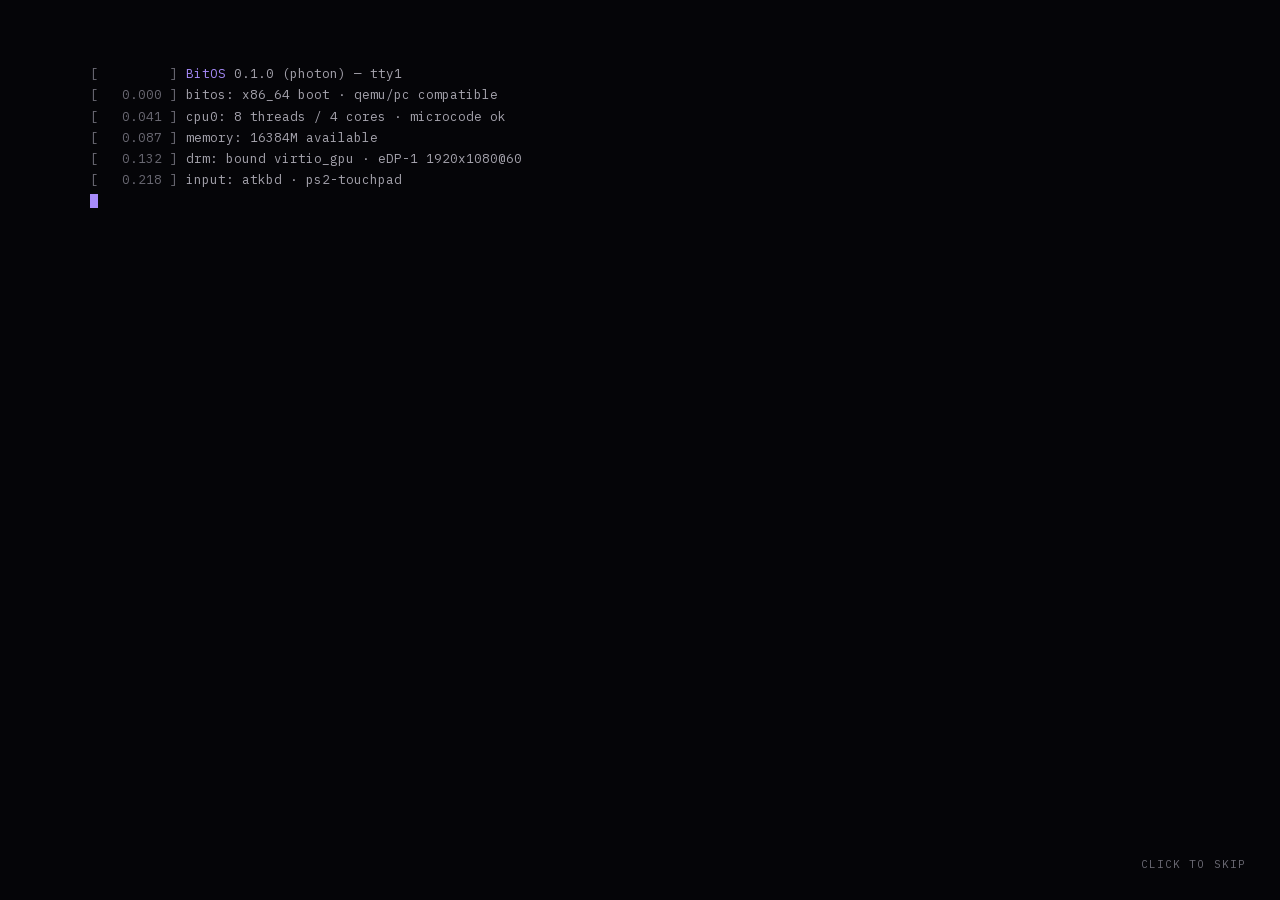
<file: index.html>
<!DOCTYPE html>
<html lang="en" data-acc="zap">
<head>
  <meta charset="UTF-8">
  <meta name="viewport" content="width=device-width, initial-scale=1.0">
  <title>Bitos OS — web</title>
  <link rel="icon" href="data:,">
  <!--
    BITOS WEB ENTRYPOINT
    A no-build ES-module version of the Bitos shell for the browser and static
    hosting. Vendored VanJS is a classic global script; everything else is a
    module. src/main.js loads the app manifest, then starts boot. Serve over
    http(s) — module scripts do not run from file://.
    Source layout lives in README.md.
  -->
  <link rel="stylesheet" href="styles/fonts/fonts.css">
  <link rel="stylesheet" href="styles/style.css">
</head>
<body>

  <div id="boot"></div>
  <div id="setup" class="hide"></div>

  <div id="os" class="hide">
    <div id="menubar"></div>
    <div id="desktop">
      <canvas id="wall"></canvas>
      <div id="snap"></div>
      <div id="dicons"></div>
    </div>
    <div id="dock"></div>
  </div>

  <div id="lock" class="hide"></div>

  <div id="spot" class="hide">
    <div class="sp">
      <div class="sp-in">
        <svg width="19" height="19" viewBox="0 0 24 24" fill="none" stroke="currentColor" stroke-width="2">
          <circle cx="10.5" cy="10.5" r="6.5"/><path d="M15.5 15.5 21 21"/>
        </svg>
        <input placeholder="apps, handbook, actions …" spellcheck="false">
      </div>
      <div class="sp-list"></div>
      <div class="sp-foot">↑ ↓ navigate · enter open · esc close — everything is one keystroke away</div>
    </div>
  </div>

  <div id="lp" class="hide"></div>

  <div id="cc" class="hide"></div>
  <div id="toasts"></div>

  <!-- vendored runtime: exposes global `van` for the VanJS-based apps -->
  <script src="vendor/van-1.6.1.nomodule.min.js"></script>
  <!-- ES-module entrypoint: dependency order is resolved by the import graph -->
  <script type="module" src="src/main.js"></script>
</body>
</html>
</file>
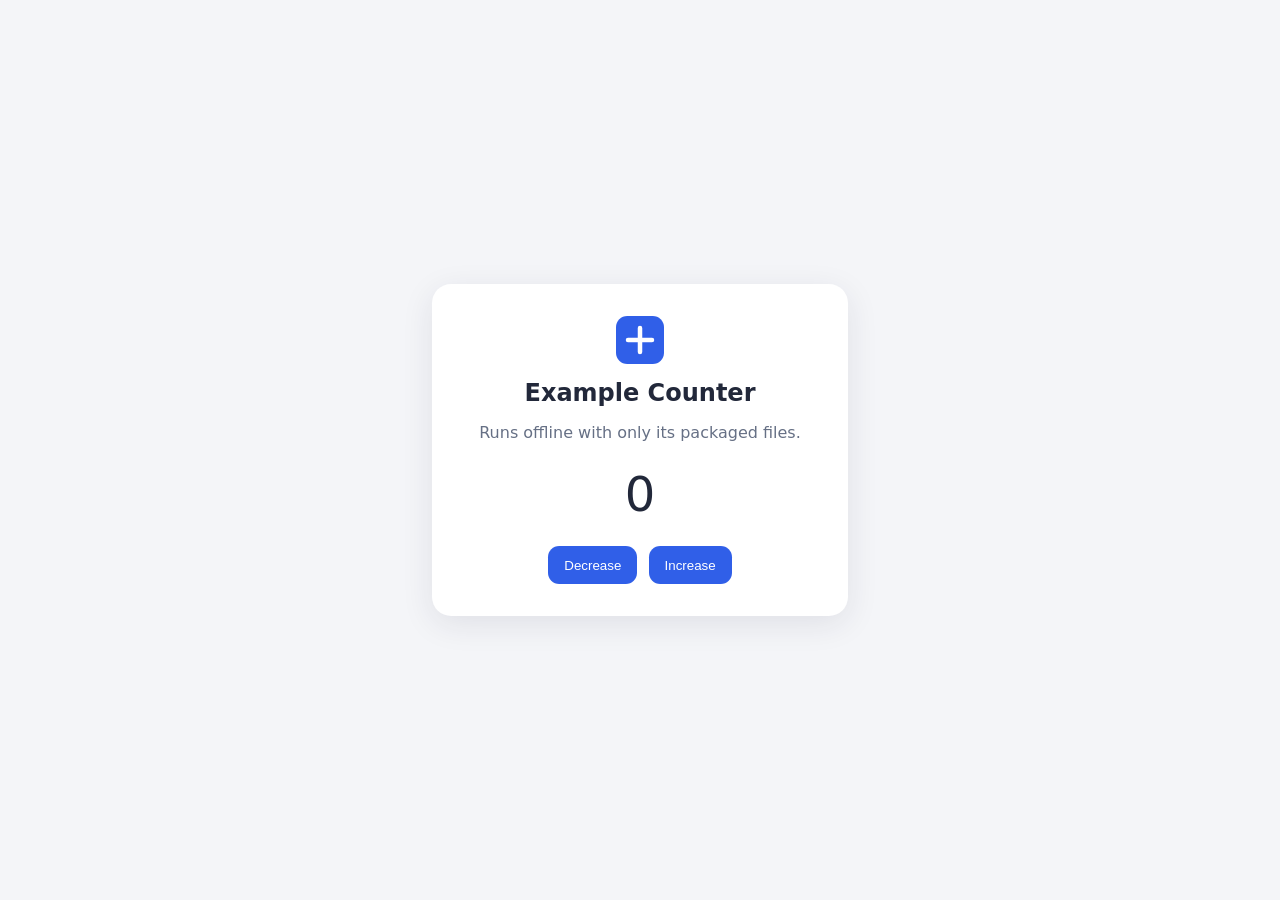
<file: templates/installable-app/index.html>
<!doctype html>
<html lang="en">
<head>
  <meta charset="utf-8">
  <meta name="viewport" content="width=device-width, initial-scale=1">
  <title>Example Counter</title>
  <link rel="icon" href="./icon.svg" type="image/svg+xml">
  <link rel="stylesheet" href="./style.css">
  <script src="./app.js" defer></script>
</head>
<body>
  <main>
    <img src="./icon.svg" width="48" height="48" alt="">
    <h1>Example Counter</h1>
    <p>Runs offline with only its packaged files.</p>
    <output id="count" aria-live="polite">0</output>
    <div class="actions">
      <button id="decrease" type="button">Decrease</button>
      <button id="increase" type="button">Increase</button>
    </div>
  </main>
</body>
</html>
</file>
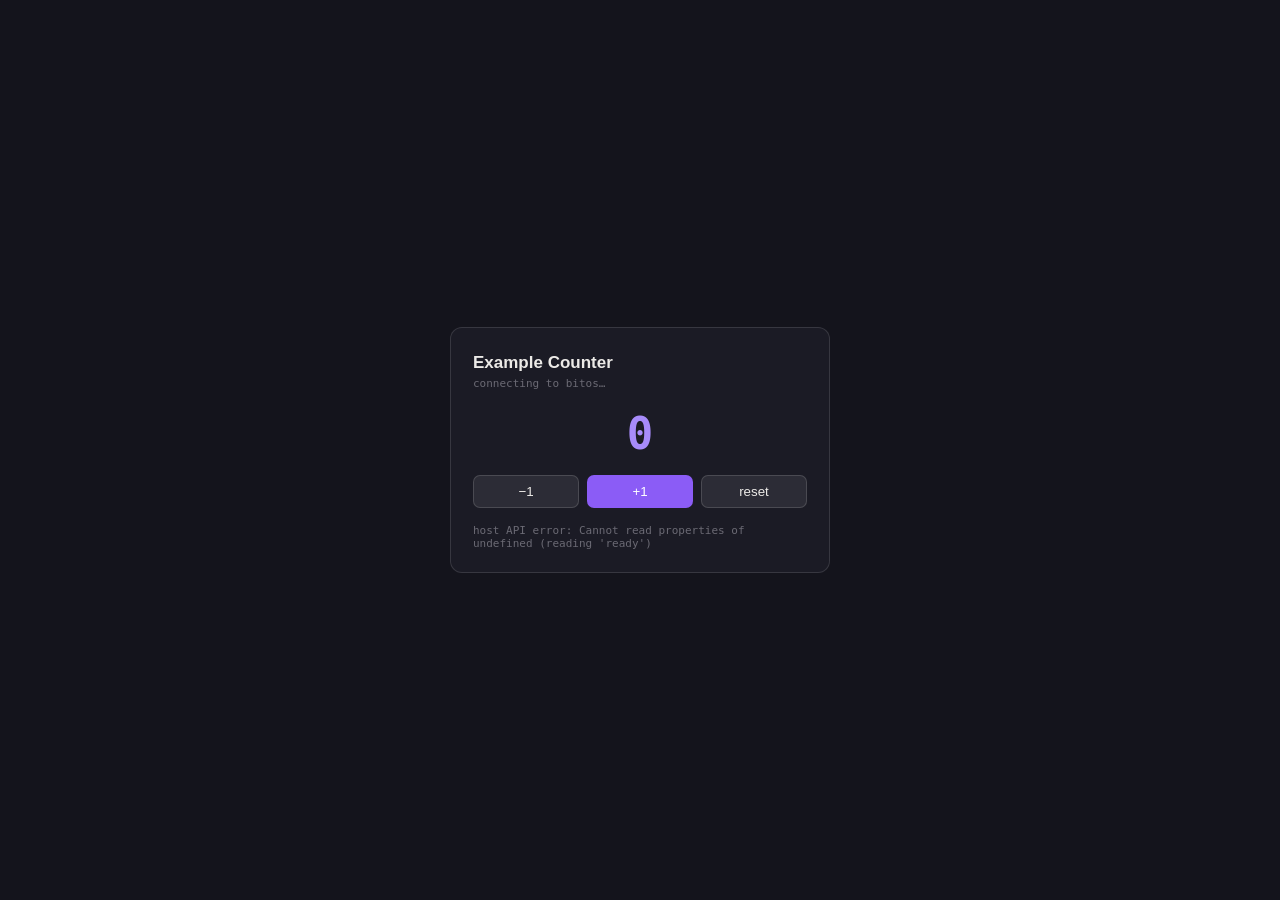
<file: templates/installable-app/counter-sample.html>
<!DOCTYPE html>
<html lang="en">
<head>
<meta charset="UTF-8">
<meta name="viewport" content="width=device-width, initial-scale=1.0">
<title>Example Counter</title>
<style>
  :root { color-scheme: dark; }
  * { box-sizing: border-box; }
  body { margin: 0; min-height: 100vh; display: grid; place-items: center; font: 400 14px/1.5 -apple-system, BlinkMacSystemFont, 'Segoe UI', sans-serif;
    background: #14141c; color: #eceae7; }
  .card { width: min(380px, 92vw); padding: 22px; border: 1px solid rgba(255,255,255,.12); border-radius: 12px; background: #1b1b25; }
  h1 { margin: 0 0 2px; font-size: 17px; }
  .sub { font: 400 11px ui-monospace, monospace; color: #6b6a74; margin-bottom: 18px; }
  .count { font: 600 44px ui-monospace, monospace; text-align: center; margin: 6px 0 16px; color: #a78bfa; }
  .row { display: flex; gap: 8px; }
  button { flex: 1; padding: 8px 12px; border-radius: 7px; border: 1px solid rgba(255,255,255,.14); background: rgba(255,255,255,.08);
    color: inherit; font: 500 12px inherit; cursor: pointer; }
  button.primary { background: #8b5cf6; border-color: transparent; color: #fff; }
  button:hover { background: rgba(255,255,255,.16); }
  button.primary:hover { background: #a78bfa; }
  .status { margin-top: 16px; font: 400 11px ui-monospace, monospace; color: #6b6a74; white-space: pre-wrap; min-height: 2.4em; }
</style>
</head>
<body>
  <div class="card">
    <h1>Example Counter</h1>
    <div class="sub" id="meta">connecting to bitos…</div>
    <div class="count" id="count">0</div>
    <div class="row">
      <button id="dec">−1</button>
      <button class="primary" id="inc">+1</button>
      <button id="reset">reset</button>
    </div>
    <div class="status" id="status"></div>
  </div>
  <script>
    (function () {
      var countEl = document.getElementById('count');
      var metaEl = document.getElementById('meta');
      var statusEl = document.getElementById('status');
      var count = 0, canStore = false, canWindow = false;

      function paint() { countEl.textContent = String(count); }
      function note(text) { statusEl.textContent = text; }

      function applyPermissions(perms) {
        perms = perms || {};
        canStore = !!perms['app.storage'];
        canWindow = !!perms['app.window'];
        return Promise.all([
          canWindow ? window.bitos.window.setTitle('Example Counter — bitos').catch(function () { }) : Promise.resolve(),
          canStore ? window.bitos.storage.get('count').then(function (saved) {
            if (typeof saved === 'number') { count = saved; paint(); }
            return window.bitos.storage.usage().then(function (u) { note('sandboxed · storage ' + u.bytes + '/' + u.quota + ' bytes'); });
          }).catch(function () { }) : Promise.resolve(note('sandboxed · app.storage is denied — enable it in the Store to persist'))
        ]);
      }

      (async function () {
        try {
          var info = await window.bitos.ready();
          metaEl.textContent = info.app.name + ' v' + info.app.version + ' · api ' + info.api;
          window.bitos.onPermissions = function (p) { applyPermissions(p); };
          await applyPermissions(info.permissions);
        } catch (e) {
          note('host API error: ' + e.message);
        }
      })();

      function save() {
        paint();
        if (!canStore) return;
        window.bitos.storage.set('count', count).catch(function (e) { note('could not save: ' + e.message); });
      }
      document.getElementById('inc').onclick = function () { count++; save(); };
      document.getElementById('dec').onclick = function () { count--; save(); };
      document.getElementById('reset').onclick = function () {
        count = 0; paint();
        if (!canStore) return;
        window.bitos.storage.remove('count').then(function () { note('reset · storage cleared for this key'); })
          .catch(function () { });
      };
    })();
  </script>
</body>
</html>
</file>
<file: styles/fonts/fonts.css>
/* IBM Plex Mono + Sans — vendored locally from Google Fonts (OFL) so the shell
   renders with no network. Regenerate by fetching the css2 API and re-vendoring
   the latin/latin-ext woff2 files into this directory. */

@font-face{font-family:'IBM Plex Mono';font-style:normal;font-weight:400;font-display:swap;
  src:url(./ibm-plex-mono-400-latin-ext.woff2) format('woff2');
  unicode-range:U+0100-02BA, U+02BD-02C5, U+02C7-02CC, U+02CE-02D7, U+02DD-02FF, U+0304, U+0308, U+0329, U+1D00-1DBF, U+1E00-1E9F, U+1EF2-1EFF, U+2020, U+20A0-20AB, U+20AD-20C0, U+2113, U+2C60-2C7F, U+A720-A7FF}
@font-face{font-family:'IBM Plex Mono';font-style:normal;font-weight:400;font-display:swap;
  src:url(./ibm-plex-mono-400-latin.woff2) format('woff2');
  unicode-range:U+0000-00FF, U+0131, U+0152-0153, U+02BB-02BC, U+02C6, U+02DA, U+02DC, U+0304, U+0308, U+0329, U+2000-206F, U+20AC, U+2122, U+2191, U+2193, U+2212, U+2215, U+FEFF, U+FFFD}
@font-face{font-family:'IBM Plex Mono';font-style:normal;font-weight:500;font-display:swap;
  src:url(./ibm-plex-mono-500-latin-ext.woff2) format('woff2');
  unicode-range:U+0100-02BA, U+02BD-02C5, U+02C7-02CC, U+02CE-02D7, U+02DD-02FF, U+0304, U+0308, U+0329, U+1D00-1DBF, U+1E00-1E9F, U+1EF2-1EFF, U+2020, U+20A0-20AB, U+20AD-20C0, U+2113, U+2C60-2C7F, U+A720-A7FF}
@font-face{font-family:'IBM Plex Mono';font-style:normal;font-weight:500;font-display:swap;
  src:url(./ibm-plex-mono-500-latin.woff2) format('woff2');
  unicode-range:U+0000-00FF, U+0131, U+0152-0153, U+02BB-02BC, U+02C6, U+02DA, U+02DC, U+0304, U+0308, U+0329, U+2000-206F, U+20AC, U+2122, U+2191, U+2193, U+2212, U+2215, U+FEFF, U+FFFD}
@font-face{font-family:'IBM Plex Mono';font-style:normal;font-weight:600;font-display:swap;
  src:url(./ibm-plex-mono-600-latin-ext.woff2) format('woff2');
  unicode-range:U+0100-02BA, U+02BD-02C5, U+02C7-02CC, U+02CE-02D7, U+02DD-02FF, U+0304, U+0308, U+0329, U+1D00-1DBF, U+1E00-1E9F, U+1EF2-1EFF, U+2020, U+20A0-20AB, U+20AD-20C0, U+2113, U+2C60-2C7F, U+A720-A7FF}
@font-face{font-family:'IBM Plex Mono';font-style:normal;font-weight:600;font-display:swap;
  src:url(./ibm-plex-mono-600-latin.woff2) format('woff2');
  unicode-range:U+0000-00FF, U+0131, U+0152-0153, U+02BB-02BC, U+02C6, U+02DA, U+02DC, U+0304, U+0308, U+0329, U+2000-206F, U+20AC, U+2122, U+2191, U+2193, U+2212, U+2215, U+FEFF, U+FFFD}
@font-face{font-family:'IBM Plex Sans';font-style:normal;font-weight:400;font-display:swap;
  src:url(./ibm-plex-sans-latin-ext.woff2) format('woff2');
  unicode-range:U+0100-02BA, U+02BD-02C5, U+02C7-02CC, U+02CE-02D7, U+02DD-02FF, U+0304, U+0308, U+0329, U+1D00-1DBF, U+1E00-1E9F, U+1EF2-1EFF, U+2020, U+20A0-20AB, U+20AD-20C0, U+2113, U+2C60-2C7F, U+A720-A7FF}
@font-face{font-family:'IBM Plex Sans';font-style:normal;font-weight:400;font-display:swap;
  src:url(./ibm-plex-sans-latin.woff2) format('woff2');
  unicode-range:U+0000-00FF, U+0131, U+0152-0153, U+02BB-02BC, U+02C6, U+02DA, U+02DC, U+0304, U+0308, U+0329, U+2000-206F, U+20AC, U+2122, U+2191, U+2193, U+2212, U+2215, U+FEFF, U+FFFD}
@font-face{font-family:'IBM Plex Sans';font-style:normal;font-weight:500;font-display:swap;
  src:url(./ibm-plex-sans-latin-ext.woff2) format('woff2');
  unicode-range:U+0100-02BA, U+02BD-02C5, U+02C7-02CC, U+02CE-02D7, U+02DD-02FF, U+0304, U+0308, U+0329, U+1D00-1DBF, U+1E00-1E9F, U+1EF2-1EFF, U+2020, U+20A0-20AB, U+20AD-20C0, U+2113, U+2C60-2C7F, U+A720-A7FF}
@font-face{font-family:'IBM Plex Sans';font-style:normal;font-weight:500;font-display:swap;
  src:url(./ibm-plex-sans-latin.woff2) format('woff2');
  unicode-range:U+0000-00FF, U+0131, U+0152-0153, U+02BB-02BC, U+02C6, U+02DA, U+02DC, U+0304, U+0308, U+0329, U+2000-206F, U+20AC, U+2122, U+2191, U+2193, U+2212, U+2215, U+FEFF, U+FFFD}
@font-face{font-family:'IBM Plex Sans';font-style:normal;font-weight:600;font-display:swap;
  src:url(./ibm-plex-sans-latin-ext.woff2) format('woff2');
  unicode-range:U+0100-02BA, U+02BD-02C5, U+02C7-02CC, U+02CE-02D7, U+02DD-02FF, U+0304, U+0308, U+0329, U+1D00-1DBF, U+1E00-1E9F, U+1EF2-1EFF, U+2020, U+20A0-20AB, U+20AD-20C0, U+2113, U+2C60-2C7F, U+A720-A7FF}
@font-face{font-family:'IBM Plex Sans';font-style:normal;font-weight:600;font-display:swap;
  src:url(./ibm-plex-sans-latin.woff2) format('woff2');
  unicode-range:U+0000-00FF, U+0131, U+0152-0153, U+02BB-02BC, U+02C6, U+02DA, U+02DC, U+0304, U+0308, U+0329, U+2000-206F, U+20AC, U+2122, U+2191, U+2193, U+2212, U+2215, U+FEFF, U+FFFD}
</file>
<file: styles/style.css>
/* ============================================================================
   Bitos design system — tokens, materials and components
   ----------------------------------------------------------------------------
   One accent, hairlines, status as text, ANSI semantics, and a familiar
   macOS-aqua skin. Tokens are CSS custom properties on :root; components are
   documented sections below. Spec: docs/DESIGN_SYSTEM.md.
   This stylesheet is used by both the real WPE shell and browser preview.
   Accents switch via [data-acc] on <html>.
   ========================================================================== */

.recovery{position:fixed;inset:0;z-index:100000;background:#0a0a0f;display:grid;place-items:center;padding:24px}
.recovery-card{max-width:480px;padding:32px;border:1px solid var(--hair);border-radius:12px;background:var(--bg1)}
.recovery-card p{margin:16px 0;line-height:1.6}

/* ============ tokens ============ */
:root{
  --bg0:#0a0a0f; --bg1:#14141c; --bg2:#1b1b25; --bg3:#24242f;
  --ink:#eceae7; --ink2:#a6a4ae; --ink3:#6b6a74;
  --acc:#8b5cf6; --acc2:#a78bfa; --acc-t:rgba(139,92,246,.14); --acc-t2:rgba(139,92,246,.30);
  --ok:#58c26c; --warn:#e0a94a; --err:#e5484d; --cyan:#54b9c7;
  --tlr:10px; --mr:8px; --br:6px;
  --mbh:34px;
  --fm:'IBM Plex Mono',ui-monospace,monospace;
  --fys:-apple-system,BlinkMacSystemFont,'SF Pro Text','Segoe UI',Ubuntu,'Helvetica Neue',sans-serif;
  --fs:'IBM Plex Sans',var(--fys);
  --ease:cubic-bezier(.2,.8,.25,1);
  --mat:rgba(22,22,31,.72);
  --blur:blur(26px) saturate(1.6);
  --hair:rgba(var(--ov),.10);
  --tabon:#24242f;         /* active tab surface */
  --ov:255,255,255;        /* overlay channel: hairlines, hovers, borders */
  --ink-rgb:236,234,231;   /* ink channel for translucent text */
  color-scheme:dark;
}
[data-acc="phosphor"]{--acc:#3ed685;--acc2:#7fe8ae;--acc-t:rgba(62,214,133,.14);--acc-t2:rgba(62,214,133,.30)}
[data-acc="amber"]{--acc:#e0a94a;--acc2:#f0c56f;--acc-t:rgba(224,169,74,.14);--acc-t2:rgba(224,169,74,.30)}
[data-theme="light"]{
  --bg0:#eef0f5; --bg1:#ffffff; --bg2:#f3f4f8; --bg3:#e6e8ef;
  --ink:#1b1b22; --ink2:#4c4c58; --ink3:#85858f;
  --hair:rgba(0,0,0,.12);
  --mat:rgba(250,250,252,.74);
  --tabon:#ffffff;
  --ov:0,0,0;
  --ink-rgb:27,27,34;
  color-scheme:light;
}
body.big{--mbh:38px;font-size:14px}

*{box-sizing:border-box;margin:0;padding:0}
html,body{height:100%;overflow:hidden}
body{
  background:
    radial-gradient(1100px 720px at 68% 24%, rgba(139,92,246,.16), transparent 62%),
    radial-gradient(860px 620px at 16% 82%, rgba(84,185,199,.06), transparent 60%),
    var(--bg0);
  color:var(--ink);font:400 13px/1.5 var(--fys);-webkit-font-smoothing:antialiased}
button{font:inherit;color:inherit;background:none;border:none;cursor:pointer}
input,select,textarea{font:inherit;color:var(--ink)}
.hide{display:none!important}
::selection{background:var(--acc);color:#fff}
:focus-visible{outline:2px solid var(--acc2);outline-offset:1px;border-radius:4px}
*{scrollbar-width:thin;scrollbar-color:rgba(var(--ov),.2) transparent}
::-webkit-scrollbar{width:9px;height:9px}
::-webkit-scrollbar-thumb{background:rgba(var(--ov),.16);border-radius:5px;border:2px solid transparent;background-clip:content-box}
::-webkit-scrollbar-thumb:hover{background:rgba(var(--ov),.3);border:2px solid transparent;background-clip:content-box}
::-webkit-scrollbar-track{background:transparent}
svg{display:block;flex:none}

.lbl{font:500 10px/1 var(--fys);letter-spacing:.12em;text-transform:uppercase;color:var(--ink3)}
.mono{font-family:var(--fm)}
.c-ok{color:var(--ok)} .c-err{color:var(--err)} .c-warn{color:var(--warn)}
.c-dim{color:var(--ink3)} .c-ink2{color:var(--ink2)} .c-acc{color:var(--acc2)} .c-cy{color:var(--cyan)}

/* ============ controls (aqua) ============ */
.btn{display:inline-flex;align-items:center;gap:7px;white-space:nowrap;font:500 12px var(--fys);
  padding:6px 14px;background:rgba(var(--ov),.10);color:var(--ink);
  border:1px solid rgba(var(--ov),.14);border-radius:var(--br);
  transition:background 130ms var(--ease),transform 80ms,border-color 130ms}
.btn:hover{background:rgba(var(--ov),.17)}
.btn:active{transform:scale(.97);background:rgba(var(--ov),.09)}
.btn.open{background:rgba(var(--ov),.17);color:var(--ink)}
.btn.pri{background:var(--acc);border-color:transparent;color:#fff}
.btn.pri:hover{background:var(--acc2)}
.btn.pri:active{background:var(--acc)}
.btn.ghost{background:none;border-color:transparent;color:var(--ink2)}
.btn.ghost:hover{background:rgba(var(--ov),.09);color:var(--ink)}
.btn.danger{color:var(--err);border-color:rgba(229,72,77,.4);background:none}
.btn.danger:hover{background:rgba(229,72,77,.12)}
.btn.sm{padding:4px 11px;font-size:11.5px}
.btn:disabled{opacity:.4;cursor:not-allowed;transform:none}
.btn.armed{background:rgba(229,72,77,.15);border-color:var(--err);color:var(--err)}

.sw2{position:relative;width:38px;height:22px;border-radius:11px;background:rgba(var(--ov),.16);
  transition:background 180ms var(--ease);flex:none;border:none;padding:0}
.sw2 i{position:absolute;top:2px;left:2px;width:18px;height:18px;border-radius:50%;background:#fff;
  box-shadow:0 1px 3px rgba(0,0,0,.4);transition:left 180ms var(--ease)}
.sw2.on{background:var(--ok)}
.sw2.on i{left:18px}

.seg{display:inline-flex;background:rgba(var(--ov),.08);border-radius:7px;padding:2px;gap:2px}
.seg button{font:500 11px var(--fys);padding:4px 11px;border-radius:5px;color:var(--ink2);transition:all 120ms}
.seg button.on{background:rgba(var(--ov),.24);color:#fff;box-shadow:0 1px 3px rgba(0,0,0,.35)}

.field{display:flex;flex-direction:column;gap:6px}
.field input,.field select{background:rgba(0,0,0,.3);border:1px solid var(--hair);border-radius:var(--br);
  padding:7px 11px;font:400 13px var(--fys);transition:border-color 120ms,box-shadow 120ms}
.field input:focus,.field select:focus{outline:none;border-color:var(--acc);box-shadow:0 0 0 3px var(--acc-t)}
.sel{position:relative}
.sel::after{content:'▾';position:absolute;right:10px;top:50%;transform:translateY(-50%);color:var(--ink3);pointer-events:none}
.sel select{width:100%;appearance:none;cursor:pointer}
.sel select option{background:#1b1b25}

kbd{font:500 11px var(--fm);padding:2px 6px;background:rgba(var(--ov),.09);
  border:1px solid var(--hair);border-bottom-width:2px;border-radius:4px;color:var(--ink2)}

.key{display:inline-flex;align-items:center;gap:7px;background:rgba(0,0,0,.3);border:1px solid var(--hair);
  padding:5px 7px 5px 9px;border-radius:var(--br);font:400 11px/1 var(--fm);color:var(--ink2);transition:all 120ms}
.key:hover{border-color:var(--acc);color:var(--acc2)}
.key svg{width:11px;height:11px;stroke:currentColor}
.key.rev{color:var(--err);border-color:rgba(229,72,77,.5);background:rgba(229,72,77,.07)}

.kb{display:inline-block;font:500 10px var(--fm);padding:3px 7px;border:1px solid;border-radius:4px;letter-spacing:.04em}
.kb.k1{color:var(--cyan);border-color:rgba(84,185,199,.4)}
.kb.k3,.kb.k7{color:var(--ink2);border-color:var(--hair)}
.kb.kz{color:var(--acc2);border-color:var(--acc-t2);background:var(--acc-t)}

.zb{display:inline-flex;align-items:center;gap:5px;font:500 11px var(--fys);padding:4px 10px;
  border:1px solid var(--hair);border-radius:var(--br);color:var(--ink3);transition:all 120ms}
.zb:hover{border-color:var(--acc);color:var(--acc2);background:var(--acc-t)}
.zb svg{width:10px;height:10px;fill:currentColor;stroke:none}

/* ============ boot / lock ============ */
#boot{position:fixed;inset:0;background:#050508;z-index:2000;padding:7vh 7vw;font:400 12.5px/1.7 var(--fm);color:var(--ink2)}
#boot .bl{white-space:pre-wrap;word-break:break-word}
#boot .b-t{color:var(--ink3)}
#boot .cur{display:inline-block;width:8px;height:14px;background:var(--acc2);vertical-align:-2px;animation:blink 1s steps(1) infinite}
#boot .skip{position:fixed;bottom:26px;right:34px;color:var(--ink3);font-size:11px;letter-spacing:.1em;text-transform:uppercase}
@keyframes blink{50%{opacity:0}}

#lock{position:fixed;inset:0;z-index:1500;display:grid;place-items:center;
  background:radial-gradient(1100px 720px at 68% 24%, rgba(139,92,246,.20), transparent 62%),
  radial-gradient(860px 620px at 16% 82%, rgba(84,185,199,.07), transparent 60%), #07070c}
#lock .lk{display:flex;flex-direction:column;align-items:center;gap:14px;animation:winin .4s var(--ease)}
#lock .clock{font:200 72px/1 var(--fys);color:rgba(var(--ov),.92);letter-spacing:-.02em}
#lock .date{font:400 14px var(--fys);color:rgba(var(--ov),.55);margin-top:-6px}
#lock .avwrap{margin-top:26px;display:flex;flex-direction:column;align-items:center;gap:10px;cursor:pointer}
#lock canvas{border-radius:50%;border:2px solid rgba(var(--ov),.25);box-shadow:0 10px 40px rgba(0,0,0,.5)}
#lock img{width:84px;height:84px;border-radius:50%;object-fit:cover;border:2px solid rgba(var(--ov),.25);box-shadow:0 10px 40px rgba(0,0,0,.5)}
#lock .pname{font:500 15px var(--fys);color:rgba(var(--ov),.9)}
#lock .hintlk{font:400 12px var(--fys);color:rgba(var(--ov),.4);animation:lpulse 2.4s ease-in-out infinite;margin-top:8px}
@keyframes lpulse{50%{opacity:.35}}

/* ============ menu bar ============ */
#menubar{height:var(--mbh);position:fixed;top:0;left:0;right:0;z-index:600;display:flex;align-items:center;
  padding:0 8px;gap:1px;background:var(--mat);backdrop-filter:var(--blur);-webkit-backdrop-filter:var(--blur);
  border-bottom:1px solid var(--hair);font:400 13px var(--fys);color:rgba(var(--ink-rgb),.9)}
.mb-logo{display:grid;place-items:center;width:34px;height:26px;border-radius:5px;margin-right:2px}
.mb-logo:hover{background:rgba(var(--ov),.12)}
.mb-app{font-weight:700}
.mb-item{padding:4px 11px;border-radius:5px;color:rgba(var(--ink-rgb),.85)}
.mb-item:hover,.mb-item.open{background:rgba(var(--ov),.14);color:#fff}
.mb-r{margin-left:auto;display:flex;align-items:center;gap:2px}
.mb-st{display:inline-flex;align-items:center;gap:7px;padding:4px 10px;border-radius:5px;
  font:400 12px var(--fm);color:rgba(var(--ink-rgb),.8);transition:background 100ms}
.mb-st:hover{background:rgba(var(--ov),.12);color:#fff}
.mb-st .dotp{width:6px;height:6px;border-radius:50%;background:var(--ok)}
.mb-st.sats{color:var(--acc2)}
.mb-st.sats svg{fill:var(--acc)}
.mb-st.sats.flash{background:var(--acc-t);color:#fff}
.mb-ic{width:30px;height:26px;display:grid;place-items:center;border-radius:5px;color:rgba(var(--ink-rgb),.8)}
.mb-ic:hover{background:rgba(var(--ov),.12);color:#fff}
.clockst{font:400 12.5px var(--fys);color:rgba(var(--ink-rgb),.85);padding:4px 10px;border-radius:5px;cursor:default}
.clockst:hover{background:rgba(var(--ov),.1)}

/* menus */
.menu{position:fixed;min-width:224px;background:var(--mat);backdrop-filter:var(--blur);-webkit-backdrop-filter:var(--blur);
  border:1px solid rgba(var(--ov),.14);border-radius:var(--mr);box-shadow:0 18px 50px rgba(0,0,0,.55);
  padding:4px;z-index:900;font:400 13px var(--fys);animation:menuin 130ms var(--ease)}
.menu.compact{min-width:0;font-size:12px}
.menu.compact .mi{gap:7px;padding:4px 8px;min-height:24px}
.menu.compact .mi svg{width:13px;height:13px}
.menu.compact .mi .chk{width:13px;height:13px}
.menu.compact .mi .chk svg{width:13px;height:13px}
@keyframes menuin{from{opacity:0;transform:scale(.97) translateY(-3px)}}
@keyframes menuin-c{from{opacity:0;transform:translateX(-50%) scale(.97) translateY(-3px)}}
.menu .mi{display:flex;align-items:center;gap:8px;padding:6px 8px;border-radius:var(--br);color:rgba(var(--ink-rgb),.92);cursor:pointer}
.menu .mi:hover{background:var(--acc);color:#fff}
.menu .mi .tail{margin-left:auto;display:flex;align-items:center;gap:8px}
.menu .mi .chk{width:14px;height:14px;flex:none;display:flex;align-items:center;justify-content:center;color:var(--acc)}
.menu .mi .chk svg{width:14px;height:14px;color:var(--acc)}
.menu .mi:hover .chk,.menu .mi:hover .chk svg{color:#fff}
.menu .mi svg{width:14px;height:14px;color:var(--ink3)}
.menu .mi:hover svg{color:#fff}
.menu .mi .k{color:rgba(var(--ov),.35);font:400 11px var(--fm);display:flex;gap:3px}
.menu .mi:hover .k{color:rgba(var(--ov),.75)}
.menu .mi.dis{opacity:.35;pointer-events:none;cursor:default}
.msep{height:1px;background:var(--hair);margin:4px 8px}

/* ============ dock ============ */
#dock{position:fixed;left:50%;bottom:10px;transform:translateX(-50%);z-index:600;display:flex;align-items:flex-end;
  gap:6px;padding:7px 9px;width:max-content;max-width:calc(100vw - 16px)}
#dock::before{content:'';position:absolute;inset:0;box-sizing:border-box;z-index:-1;pointer-events:none;
  background:rgba(20,20,29,.5);backdrop-filter:var(--blur);-webkit-backdrop-filter:var(--blur);
  border:1px solid rgba(var(--ov),.13);border-radius:18px;box-shadow:0 16px 44px rgba(0,0,0,.5)}
.dk{position:relative;flex:none;width:44px;height:44px}
body.big .dk{width:50px;height:50px}
.dtil{position:relative;width:44px;height:44px;display:grid;place-items:center;background:rgba(var(--ov),.09);
  border:1px solid rgba(var(--ov),.1);border-radius:10px;color:rgba(var(--ink-rgb),.92);
  transform-origin:bottom center;will-change:transform;
  transform:translate(var(--x,0px),calc(-1 * var(--lift,0px))) scale(var(--s,1));
  transition:transform .12s var(--ease),background 120ms;cursor:pointer}
body.big .dtil{width:50px;height:50px}
.dk:hover .dtil{background:rgba(var(--ov),.16)}
.dk.up .dtil{backdrop-filter:blur(9px) saturate(1.3);-webkit-backdrop-filter:blur(9px) saturate(1.3)}
.dk:focus-visible{outline:none}
.dk:focus-visible .dtil{outline:2px solid var(--acc);outline-offset:2px}
.dk .dot{position:absolute;left:50%;bottom:-5px;transform:translateX(-50%);width:4px;height:4px;border-radius:50%;
  background:rgba(var(--ov),.75);opacity:0;transition:opacity 150ms}
.dk.running .dot{opacity:1}
.dk.active .dtil{background:var(--acc-t);border-color:var(--acc)}
.dk.active .dot{background:var(--acc);box-shadow:0 0 6px var(--acc)}
.dk .wcount{position:absolute;top:-4px;right:-4px;min-width:15px;height:15px;padding:0 3px;border-radius:8px;
  background:var(--acc);color:#fff;font:600 9.5px/15px var(--fm);text-align:center;
  opacity:0;transform:scale(.6);transition:opacity 130ms var(--ease),transform 130ms var(--ease)}
.dk .wcount.on{opacity:1;transform:scale(1)}
.dk.launch{animation:dkbounce .52s var(--ease)}
@keyframes dkbounce{0%,100%{transform:translateY(0)}35%{transform:translateY(-12px)}70%{transform:translateY(-3px)}}
.dk.recv{animation:dkrecv .5s var(--ease)}
@keyframes dkrecv{0%,100%{transform:none}45%{transform:translateY(4px) scale(.9)}}
.dlab{position:absolute;bottom:calc(100% + 14px + var(--lift,0px));left:50%;transform:translateX(-50%);
  padding:4px 11px;background:var(--mat);backdrop-filter:blur(12px);border:1px solid rgba(var(--ov),.14);
  border-radius:6px;font:400 11.5px var(--fys);color:#fff;opacity:0;pointer-events:none;
  transition:opacity 120ms,bottom 120ms var(--ease);white-space:nowrap}
.dk:hover .dlab{opacity:1}
.dksep{width:1px;height:40px;background:rgba(var(--ov),.16);margin:0 4px;align-self:center;flex:none}

/* ============ spotlight ============ */
#spot{position:fixed;inset:0;z-index:1000;background:rgba(0,0,0,.24);animation:spotfade 150ms var(--ease)}
@keyframes spotfade{from{opacity:0}}
.sp{position:absolute;top:15vh;left:50%;transform:translateX(-50%);width:min(620px,92vw);
  background:var(--mat);backdrop-filter:blur(34px) saturate(1.6);-webkit-backdrop-filter:blur(34px) saturate(1.6);
  border:1px solid rgba(var(--ov),.14);border-radius:14px;box-shadow:0 34px 90px rgba(0,0,0,.6);
  overflow:hidden;animation:menuin-c 150ms var(--ease)}
.sp-in{display:flex;align-items:center;gap:12px;padding:14px 18px}
.sp-in svg{color:rgba(var(--ov),.5)}
.sp-in input{flex:1;min-width:0;background:none;border:none;outline:none;font:400 19px var(--fys);color:#fff}
.sp-in input::placeholder{color:rgba(var(--ov),.35)}
.sp-list{max-height:346px;overflow:auto;padding:0 6px 6px}
.spr{display:flex;align-items:center;gap:11px;padding:8px 10px;border-radius:8px;cursor:pointer;
  font:400 13px var(--fys);color:rgba(var(--ink-rgb),.92)}
.spr svg{color:rgba(var(--ov),.55)}
.spr.on{background:var(--acc);color:#fff}
.spr.on svg{color:rgba(var(--ov),.85)}
.spr .sub{margin-left:auto;color:rgba(var(--ov),.42);font:400 11px var(--fm);white-space:nowrap}
.spr.on .sub{color:rgba(var(--ov),.7)}
.spr b{color:var(--acc2);font-weight:600}
.spr.on b{color:#fff}
.spempty{padding:22px 16px;font:400 13px var(--fys);color:var(--ink3);text-align:center}
.sp-foot{padding:8px 16px;border-top:1px solid var(--hair);font:400 11px var(--fm);color:rgba(var(--ov),.35)}

/* ============ launchpad ============ */
#lp{position:fixed;inset:0;z-index:1050;display:flex;flex-direction:column;
  padding:calc(var(--mbh) + 34px) clamp(20px,4vw,72px) 30px;background:rgba(8,8,12,.62);
  backdrop-filter:blur(40px) saturate(1.6);-webkit-backdrop-filter:blur(40px) saturate(1.6);
  animation:lpin 180ms var(--ease)}
@keyframes lpin{from{opacity:0;transform:scale(1.03)}}
.lp-wrap{display:flex;flex-direction:column;align-items:center;width:100%;flex:1;min-height:0}
.lp-search{display:flex;flex:none;align-items:center;gap:10px;width:min(420px,80vw);padding:9px 14px;margin-bottom:28px;
  background:rgba(var(--ov),.10);border:1px solid rgba(var(--ov),.16);border-radius:10px;color:rgba(var(--ov),.5);
  transition:border-color 130ms var(--ease),background 130ms}
.lp-search:focus-within{border-color:var(--acc);background:rgba(var(--ov),.14)}
.lp-search input{flex:1;min-width:0;background:none;border:none;outline:none;font:400 15px var(--fys);color:var(--ink)}
.lp-search input::placeholder{color:rgba(var(--ov),.4)}
.lp-grid{display:grid;grid-template-columns:repeat(auto-fit,minmax(112px,1fr));gap:10px 8px;
  width:100%;flex:1;min-height:0;overflow-y:auto;padding:6px 2px;align-content:start}
.lp-app{display:flex;flex-direction:column;align-items:center;gap:9px;width:100%;max-width:136px;justify-self:center;
  padding:14px 6px 12px;border-radius:12px;transition:background 130ms var(--ease)}
.lp-app:hover{background:rgba(var(--ov),.07)}
.lp-app.on{background:var(--acc-t)}
.lp-tile{position:relative;width:64px;height:64px;display:grid;place-items:center;border-radius:15px;
  background:rgba(var(--ov),.10);border:1px solid rgba(var(--ov),.13);color:rgba(var(--ink-rgb),.92);
  transition:transform 130ms var(--ease),background 130ms}
.lp-app:hover .lp-tile{transform:translateY(-2px) scale(1.05);background:rgba(var(--ov),.16)}
.lp-app.on .lp-tile{box-shadow:0 0 0 2px var(--acc),0 10px 30px rgba(0,0,0,.4)}
.lp-tile .dot{position:absolute;left:50%;bottom:-3px;transform:translateX(-50%);width:5px;height:5px;
  border-radius:50%;background:rgba(var(--ov),.8);opacity:0;transition:opacity 150ms}
.lp-app.running .dot{opacity:1}
.lp-name{font:500 12px var(--fys);color:rgba(var(--ink-rgb),.95);max-width:100%;overflow:hidden;
  text-overflow:ellipsis;white-space:nowrap}
.lp-sub{font:400 10px var(--fm);color:var(--ink3);max-width:100%;overflow:hidden;text-overflow:ellipsis;
  white-space:nowrap;margin-top:-4px}
.lp-empty{grid-column:1/-1;text-align:center;padding:60px 0;color:var(--ink3);font:400 13px var(--fys)}
.lp-foot{flex:none;margin-top:20px;font:400 11px var(--fm);color:rgba(var(--ov),.4)}
.lp-foot kbd{font:400 10px var(--fm);color:rgba(var(--ov),.75);background:rgba(var(--ov),.12);
  border:1px solid rgba(var(--ov),.15);border-radius:4px;padding:1px 5px;margin:0 1px}
[data-theme="light"] #lp{background:rgba(244,245,248,.72)}

/* ============ control center ============ */
#cc{position:fixed;top:calc(var(--mbh) + 8px);right:10px;width:304px;z-index:900;
  background:var(--mat);backdrop-filter:var(--blur);-webkit-backdrop-filter:var(--blur);
  border:1px solid rgba(var(--ov),.14);border-radius:14px;box-shadow:0 20px 60px rgba(0,0,0,.55);
  padding:12px 14px;animation:menuin 150ms var(--ease)}
.ccrow{display:flex;align-items:center;justify-content:space-between;gap:10px;padding:7px 0}
.ccl{font:500 12px var(--fys);color:var(--ink2)}
.ccv{display:inline-flex;align-items:center;gap:7px;font:400 12px var(--fm);color:var(--ink)}
.ccv .dotp{width:6px;height:6px;border-radius:50%;background:var(--ok)}
.ccsep{height:1px;background:var(--hair);margin:7px 0}

/* ============ desktop / icons / hint ============ */
#desktop{position:fixed;inset:var(--mbh) 0 0 0;overflow:hidden}
#wall{position:absolute;inset:0;width:100%;height:100%}
#snap{position:absolute;display:none;z-index:16;background:rgba(139,92,246,.14);border:1px dashed var(--acc);
  border-radius:var(--tlr);pointer-events:none}
#dicons{position:absolute;top:18px;left:16px;right:16px;bottom:18px;z-index:2;
  display:grid;grid-auto-flow:column;grid-template-rows:repeat(auto-fill,96px);grid-auto-columns:92px;
  gap:4px 2px;align-content:start;justify-content:start;overflow:hidden;pointer-events:none}
.dicon{width:92px;height:96px;display:flex;flex-direction:column;align-items:center;gap:6px;padding:9px 4px;
  border-radius:9px;cursor:pointer;user-select:none;pointer-events:auto}
.dicon .tile{width:54px;height:54px;display:grid;place-items:center;background:rgba(var(--ov),.09);
  border:1px solid rgba(var(--ov),.12);border-radius:13px;color:rgba(var(--ink-rgb),.92);transition:all 130ms var(--ease)}
.dicon span{font:400 11px var(--fys);color:rgba(var(--ink-rgb),.85);max-width:86px;overflow:hidden;
  text-overflow:ellipsis;white-space:nowrap;text-shadow:0 1px 4px rgba(0,0,0,.9)}
.dicon:hover .tile{background:rgba(var(--ov),.16)}
.dicon.sel .tile{background:var(--acc-t2);border-color:var(--acc);color:#fff}
.dicon.sel span{color:#fff}
#hint{position:absolute;left:50%;bottom:26px;transform:translateX(-50%);pointer-events:none;
  padding:8px 16px;border-radius:9px;color:var(--ink3);font:400 12px var(--fys);
  background:var(--mat);backdrop-filter:blur(12px);border:1px dashed var(--hair);white-space:nowrap;z-index:3}
#hint b{color:var(--ink2)}

/* ============ windows (traffic lights) ============ */
.win{position:absolute;display:flex;flex-direction:column;background:var(--bg1);
  border:1px solid var(--hair);border-radius:var(--tlr);box-shadow:0 12px 40px rgba(0,0,0,.38);
  overflow:hidden;min-width:340px;min-height:220px;animation:winin 200ms var(--ease)}
@keyframes winin{from{opacity:0;transform:scale(.96)}}
.win.focused{box-shadow:0 28px 80px rgba(0,0,0,.62);border-color:rgba(var(--ov),.17)}
.win-head{display:grid;grid-template-columns:84px 1fr 84px;align-items:center;height:40px;
  background:var(--bg2);border-bottom:1px solid var(--hair);
  box-shadow:inset 0 1px 0 rgba(var(--ov),.05);cursor:grab;user-select:none;flex:none}
.win:not(.focused) .win-head{background:var(--bg1)}
.win-head:active{cursor:grabbing}
.win-title{text-align:center;font:500 13px var(--fys);color:var(--ink3);white-space:nowrap;overflow:hidden;
  text-overflow:ellipsis;padding:0 8px}
.win.focused .win-title{color:var(--ink)}
.wtl{display:flex;gap:8px;padding-left:14px;justify-content:flex-start}
.wtl button{position:relative;width:12px;height:12px;border-radius:50%;display:grid;place-items:center;
  border:1px solid rgba(0,0,0,.25);color:rgba(0,0,0,.62);transition:filter 120ms var(--ease)}
.wtl button::before{content:'';position:absolute;inset:-3px;border-radius:50%}
.wtl .c{background:#ff5f57}.wtl .m{background:#febc2e}.wtl .z{background:#28c840}
.win:not(.focused) .wtl button{background:#52525c;color:rgba(var(--ov),.66)}
.wtl svg{width:10px;height:10px;opacity:0;transition:opacity .12s var(--ease)}
.wtl:hover svg{opacity:.85}
.wtl button:hover svg{opacity:1}
.wtl button:hover{filter:brightness(1.08)}
.win-head.unified{grid-template-columns:auto 1fr}
.win-tools{display:flex;align-items:center;gap:6px;min-width:0;overflow:hidden;padding:0 10px 0 4px}
.win-body{flex:1;position:relative;overflow:hidden;min-height:0}
.w-rz{position:absolute;z-index:5;touch-action:none}
.w-rz-n,.w-rz-s{left:10px;right:10px;height:6px;cursor:ns-resize}
.w-rz-n{top:0}.w-rz-s{bottom:0}
.w-rz-e,.w-rz-w{top:10px;bottom:10px;width:6px;cursor:ew-resize}
.w-rz-e{right:0}.w-rz-w{left:0}
.w-rz-ne,.w-rz-nw,.w-rz-se,.w-rz-sw{width:16px;height:16px}
.w-rz-ne{top:0;right:0;cursor:nesw-resize}
.w-rz-nw{top:0;left:0;cursor:nwse-resize}
.w-rz-se{bottom:0;right:0;cursor:nwse-resize}
.w-rz-sw{bottom:0;left:0;cursor:nesw-resize}
.w-grip::after{content:'';position:absolute;right:4px;bottom:4px;width:9px;height:9px;
  border-right:2px solid var(--hair);border-bottom:2px solid var(--hair);border-radius:0 0 3px 0}
.w-grip:hover::after{border-color:var(--acc)}
body.no-resize .w-rz{display:none}
.scrolly{overflow:auto;height:100%}

/* ============ full screen ============ */
#menubar,#dock{transition:transform .3s var(--ease),opacity .26s var(--ease)}
#desktop{transition:top .3s var(--ease)}
body.winfull #menubar{transform:translateY(-100%);opacity:0;pointer-events:none}
body.winfull #dock{transform:translateX(-50%) translateY(calc(100% + 24px));opacity:0;pointer-events:none}
body.winfull #desktop{top:0}
.win.full{left:0!important;top:0!important;width:100%!important;height:100%!important;
  border-radius:0;border-color:transparent;box-shadow:none}
.win.fs-anim{transition:left .32s var(--ease),top .32s var(--ease),width .32s var(--ease),
  height .32s var(--ease),border-radius .32s var(--ease)}

/* ============ toasts (notification banners) ============ */
#toasts{position:fixed;top:calc(var(--mbh) + 10px);right:12px;display:flex;flex-direction:column;gap:9px;
  z-index:1100;max-width:390px}
.toast{display:flex;gap:11px;align-items:center;background:var(--mat);backdrop-filter:blur(24px);
  -webkit-backdrop-filter:blur(24px);border:1px solid rgba(var(--ov),.14);border-radius:12px;
  box-shadow:0 14px 40px rgba(0,0,0,.5);padding:11px 13px;font:400 12.5px var(--fys);
  color:rgba(var(--ink-rgb),.95);animation:tin 220ms var(--ease);touch-action:pan-y;will-change:transform}
.toast .tico{width:26px;height:26px;border-radius:7px;display:grid;place-items:center;flex:none}
.toast.ok .tico{background:rgba(88,194,108,.18);color:var(--ok)}
.toast.err .tico{background:rgba(229,72,77,.18);color:var(--err)}
.toast.zap .tico{background:var(--acc-t2);color:var(--acc2)}
.toast.info .tico{background:rgba(84,185,199,.18);color:var(--cyan)}
.toast b{color:#fff;font-weight:600}
.toast .tm{flex:1;min-width:0}
.toast .ta{font:600 11px var(--fys);color:#fff;background:rgba(var(--ov),.16);
  padding:4px 11px;border-radius:6px;flex:none}
.toast .ta:hover{background:var(--acc)}
.toast .tx{display:grid;place-items:center;width:20px;height:20px;flex:none;border-radius:50%;
  color:rgba(var(--ink-rgb),.55);background:none;border:none}
.toast .tx:hover{background:rgba(var(--ov),.14);color:rgba(var(--ink-rgb),.95)}
.toast.out{animation:tout 200ms var(--ease) forwards}
@keyframes tin{from{opacity:0;transform:translateY(-10px) scale(.97)}}
@keyframes tout{to{opacity:0;transform:translateY(-8px)}}

/* ============ setup ============ */
#setup{position:fixed;inset:0;z-index:600;display:grid;place-items:center;overflow:auto;
  background:radial-gradient(900px 700px at 60% 30%, rgba(139,92,246,.12), transparent 60%), #0a0a0f}
.su{width:min(660px,94vw);background:rgba(24,24,34,.9);border:1px solid rgba(var(--ov),.14);
  border-radius:16px;box-shadow:0 40px 110px rgba(0,0,0,.6);animation:winin 260ms var(--ease)}
.su-h{display:flex;gap:14px;align-items:center;padding:20px 24px;border-bottom:1px solid var(--hair)}
.su-h .t{font:600 15px var(--fys)}
.su-h .lbl{margin-top:4px}
.su-b{padding:26px 28px 16px;min-height:300px}
.su-f{display:flex;align-items:center;justify-content:space-between;padding:15px 24px;border-top:1px solid var(--hair)}
.su-dots{display:flex;gap:8px}
.su-dots i{width:7px;height:7px;border-radius:50%;background:rgba(var(--ov),.2)}
.su-dots i.on{background:var(--acc)}
.su-dots i.done{background:var(--ok)}
.su-p{font:400 13.5px/1.75 var(--fs);color:var(--ink2);max-width:58ch;margin-bottom:18px}
.su-p strong{color:var(--ink);font-weight:600}
.su-p code{font:400 12px var(--fm);background:rgba(var(--ov),.08);border-radius:4px;padding:1px 6px;color:var(--acc2)}
.em{height:10px;background:rgba(0,0,0,.35);border:1px solid var(--hair);border-radius:5px;margin:8px 0 6px;overflow:hidden}
.em i{display:block;height:100%;width:0%;background:var(--acc);transition:width 90ms linear}
.poolhex{font:400 11px var(--fm);color:var(--ink3)}
.bits{font:400 11px var(--fm);color:var(--ink2)}
.linkbtn{background:none;border:none;padding:0;font:inherit;color:var(--acc2);text-decoration:underline dotted;cursor:pointer}
.linkbtn:hover{color:var(--ink)}
.nsec-box{border:1px solid rgba(229,72,77,.5);background:rgba(229,72,77,.06);border-radius:var(--br);padding:13px 15px;margin-top:14px}
.nsec-box .val{font:400 11.5px/1.6 var(--fm);color:var(--err);word-break:break-all;margin:7px 0}
.su input[type=checkbox]{accent-color:var(--acc);width:15px;height:15px}
.su .chk{display:flex;gap:10px;align-items:center;font:400 12.5px var(--fys);color:var(--ink2);margin-top:14px;cursor:pointer}
.stir{background:rgba(0,0,0,.3);border:1px dashed var(--hair);border-radius:var(--br);padding:9px 12px;
  width:100%;font:400 13px var(--fys)}
.stir:focus{outline:none;border-color:var(--acc);border-style:solid}
.sum{border:1px solid var(--hair);border-radius:var(--mr);overflow:hidden}
.sum .row{display:flex;padding:11px 15px;border-bottom:1px solid var(--hair);font:400 12.5px var(--fys)}
.sum .row:last-child{border-bottom:none}
.sum .row b{width:112px;font-weight:500;color:var(--ink3)}
.sum .row span{color:var(--ink)}

/* ============ terminal ============ */
/* ============ files (GUI-02) ============ */
.fm{display:grid;grid-template-columns:152px 1fr;height:100%;background:var(--bg1)}
.fm-side{padding:12px 10px;border-right:1px solid var(--hair);background:var(--bg2);display:flex;flex-direction:column;gap:2px}
.fm-side .lbl{margin-bottom:6px}
.fm-pl{display:flex;align-items:center;gap:8px;text-align:left;padding:5px 9px;border-radius:var(--br);font:400 12.5px var(--fs);color:var(--ink2)}
.fm-pl-ic{color:var(--ink3);line-height:0;flex:none}
.fm-pl:hover:not(:disabled){background:var(--bg3);color:var(--ink)}
.fm-pl:hover:not(:disabled) .fm-pl-ic{color:var(--acc2)}
.fm-pl:disabled{opacity:.45;cursor:default}
.fm-main{display:flex;flex-direction:column;min-width:0;--tabbar:var(--bg2)}
.fm-tabs{display:flex;align-items:stretch;padding:0;border-bottom:1px solid var(--hair);background:var(--tabbar);flex:none}
.fm-tablist{display:flex;align-items:stretch;flex:1;min-width:0;overflow-x:auto;scrollbar-width:none}
.fm-tablist::-webkit-scrollbar{display:none}
.fm-tab{position:relative;display:inline-flex;align-items:center;justify-content:center;gap:7px;flex:1 1 0;min-width:108px;
  padding:8px 28px;border:none;border-right:1px solid var(--hair);background:var(--tabbar);color:var(--ink3);
  font:500 12px var(--fys);white-space:nowrap;cursor:default;
  transition:background 120ms var(--ease),color 120ms var(--ease)}
.fm-tab:last-child{border-right:none}
.fm-tab:hover{background:var(--bg3);color:var(--ink2)}
.fm-tab.on{background:var(--tabon);color:var(--ink)}
.fm-tab-n{overflow:hidden;text-overflow:ellipsis}
.fm-tab-x{position:absolute;right:8px;top:50%;transform:translateY(-50%);display:grid;place-items:center;width:16px;height:16px;
  border-radius:50%;color:inherit;font-size:13px;line-height:1;opacity:0;transition:opacity 120ms var(--ease),background 120ms var(--ease)}
.fm-tab:hover .fm-tab-x{opacity:.55}
.fm-tab-x:hover{background:rgba(var(--ov),.18);opacity:1}
.fm-tab-add{display:grid;place-items:center;align-self:stretch;width:44px;flex:none;border:none;border-left:1px solid var(--hair);
  color:var(--ink3);background:var(--tabbar);font:400 17px/1 var(--fys);transition:background 120ms var(--ease),color 120ms var(--ease)}
.fm-tab-add:hover{background:var(--bg3);color:var(--ink)}
.fm-bar{display:flex;align-items:center;flex-wrap:wrap;gap:6px;padding:7px 9px;border-bottom:1px solid var(--hair);background:var(--bg2)}
.fm-crumb{display:flex;align-items:center;gap:2px;min-width:0;overflow:hidden}
.fm-cr{font:400 12px var(--fs);color:var(--ink2);padding:3px 6px;border-radius:4px;white-space:nowrap}
.fm-cr:hover{background:var(--bg3);color:var(--ink)}
.fm-sep{color:var(--ink3);font-size:11px}
.fm-flex{flex:1}
.fm-rin{width:100%;background:rgba(0,0,0,.35);border:1px solid var(--acc);border-radius:4px;
  padding:1px 5px;font:400 12.5px var(--fm);color:var(--ink)}
.fm-rin:focus{outline:none;box-shadow:0 0 0 3px var(--acc-t)}
.fm-tile .fm-rin{text-align:center}
.fm-search{display:flex;align-items:center;gap:7px;flex:none;width:112px;padding:5px 9px;
  background:rgba(var(--ov),.06);border:1px solid var(--hair);border-radius:var(--br);
  transition:border-color 120ms,box-shadow 120ms}
.fm-search .fm-sic{display:grid;place-items:center;flex:none;color:var(--ink3);transition:color 120ms}
.fm-search input{flex:1;min-width:0;background:none;border:none;outline:none;font:400 12.5px var(--fys);color:var(--ink)}
.fm-search input::placeholder{color:var(--ink3)}
.win.focused .fm-search:focus-within{border-color:var(--acc);box-shadow:0 0 0 3px var(--acc-t)}
.win.focused .fm-search:focus-within .fm-sic{color:var(--acc2)}
.fm-search-x{display:none;place-items:center;width:16px;height:16px;flex:none;padding:0;border:none;
  border-radius:var(--br);background:rgba(var(--ov),.12);color:var(--ink2);font:400 13px/1 var(--fys)}
.fm-search-x:hover{background:rgba(var(--ov),.22);color:var(--ink)}
.fm-search input:not(:placeholder-shown)~.fm-search-x{display:grid}
.fm-selw{position:relative;display:inline-flex;align-items:center;flex:none}
.fm-selw::after{content:'▾';position:absolute;right:7px;color:var(--ink3);font-size:10px;line-height:1;pointer-events:none}
.fm-sel{appearance:none;background:rgba(0,0,0,.3);border:1px solid var(--hair);border-radius:var(--br);
  padding:4px 19px 4px 8px;font:400 11.5px var(--fm);color:var(--ink);cursor:pointer}
.fm-sel:focus{outline:none;border-color:var(--acc);box-shadow:0 0 0 3px var(--acc-t)}
.fm-sel option{background:#1b1b25}
.fm-vic{line-height:0;flex:none}
.fm-caret{color:var(--ink3);font-size:9px;line-height:1}
.fm-tools{display:flex;align-items:center;gap:4px;min-width:0;width:100%}
.fm-tools .btn{padding:5px 6px}
.fm-tools .fm-crumb{flex:0 1 auto;min-width:0}
.fm-tools .fm-search{width:150px;margin-left:4px}
.fm-view{flex:none}
.fm-view button{display:grid;place-items:center;padding:5px 8px}
.fm-view button .fm-vic{line-height:0}
.fm-body{flex:1;overflow:auto;padding:6px}
.fm-grid{display:grid;grid-template-columns:repeat(auto-fill,minmax(84px,1fr));gap:2px;align-content:start}
.fm-grid-lg{grid-template-columns:repeat(auto-fill,minmax(120px,1fr));gap:4px}
.fm-cols{display:grid;grid-auto-flow:column;grid-template-rows:repeat(auto-fill,26px);
  grid-auto-columns:minmax(172px,1fr);align-content:start;height:100%;overflow:auto}
.fm-crow{display:flex;align-items:center;gap:7px;padding:3px 8px;border-radius:var(--br);white-space:nowrap;
  font:400 12.5px var(--fm);color:var(--ink);cursor:default}
.fm-crow:hover{background:var(--bg2)}
.fm-crow.sel{background:var(--acc-t);box-shadow:inset 0 0 0 1px var(--acc-t2)}
.fm-crow .fm-cic{flex:none;line-height:0;color:var(--acc2)}
.fm-crow .fm-cnm{flex:1;min-width:0;overflow:hidden;text-overflow:ellipsis}
.fm-crow .fm-cmt{flex:none;font-size:10px;color:var(--ink3)}
.fm-tile{display:flex;flex-direction:column;align-items:center;gap:5px;padding:9px 6px 8px;border-radius:8px;
  min-width:0;text-align:center;border:1px solid transparent;cursor:default}
.fm-tile:hover{background:var(--bg2)}
.fm-tile.sel{background:var(--acc-t);box-shadow:inset 0 0 0 1px var(--acc-t2)}
.fm-tile .fm-tic{color:var(--acc2);line-height:0}
.fm-tile .fm-tnm{max-width:100%;overflow:hidden;text-overflow:ellipsis;white-space:nowrap;
  font:400 11.5px var(--fm);color:var(--ink)}
.fm-tile .fm-tmt{font-size:10px;color:var(--ink3)}
.fm-row{display:grid;grid-template-columns:22px 1fr auto;align-items:center;gap:6px;
  padding:5px 8px;border-radius:var(--br);font:400 12.5px var(--fm);color:var(--ink);cursor:default}
.fm-row:hover{background:var(--bg2)}
.fm-row.sel{background:var(--acc-t);box-shadow:inset 0 0 0 1px var(--acc-t2)}
.fm-ic{color:var(--acc2);display:grid;place-items:center}
.fm-nm{overflow:hidden;text-overflow:ellipsis;white-space:nowrap}
.fm-mt{font-size:10.5px;color:var(--ink3);white-space:nowrap}
.fm-empty{padding:26px 10px;font:400 12px var(--fm);color:var(--ink3)}
.fm-status{padding:6px 10px;border-top:1px solid var(--hair);font:400 11px var(--fm);color:var(--ink3);
  display:flex;align-items:center;gap:8px;min-height:29px}
.fm-ed{display:flex;flex-direction:column;height:100%}
.fm-ed textarea{flex:1;resize:none;background:#0a0a0f;border:none;padding:10px;
  font:400 12.5px/1.6 var(--fm);color:var(--ink)}
.fm-edbar{display:flex;align-items:center;gap:8px;padding:7px 9px;border-top:1px solid var(--hair)}
.fm{position:relative}
.fm.fm-drag::after{content:'drop to upload';position:absolute;inset:6px;z-index:5;display:grid;place-items:center;
  border:1.5px dashed var(--acc);border-radius:10px;background:var(--acc-t);color:var(--acc2);
  font:500 13px var(--fs);pointer-events:none}

.term{display:flex;flex-direction:column;height:100%;background:#0a0a0f;font:400 12.5px/1.6 var(--fm);--tabbar:#141419}
.term-tabs{display:flex;align-items:stretch;padding:0;border-bottom:1px solid var(--hair);background:var(--tabbar);flex:none}
.term-tablist{display:flex;align-items:stretch;flex:1;min-width:0;overflow-x:auto;scrollbar-width:none}
.term-tablist::-webkit-scrollbar{display:none}
.term-tab{position:relative;display:inline-flex;align-items:center;justify-content:center;gap:7px;flex:1 1 0;min-width:108px;
  padding:8px 28px;border:none;border-right:1px solid var(--hair);background:var(--tabbar);color:var(--ink3);
  font:500 12px var(--fys);white-space:nowrap;cursor:default;
  transition:background 120ms var(--ease),color 120ms var(--ease)}
.term-tab:last-child{border-right:none}
.term-tab:hover{background:var(--bg3);color:var(--ink2)}
.term-tab.on{background:var(--tabon);color:var(--ink)}
.term-tab-n{overflow:hidden;text-overflow:ellipsis}
.term-tab-x{position:absolute;right:8px;top:50%;transform:translateY(-50%);display:grid;place-items:center;width:16px;height:16px;
  border-radius:50%;color:inherit;font-size:13px;line-height:1;opacity:0;transition:opacity 120ms var(--ease),background 120ms var(--ease)}
.term-tab:hover .term-tab-x{opacity:.55}
.term-tab-x:hover{background:rgba(var(--ov),.18);opacity:1}
.term-btn{display:grid;place-items:center;align-self:stretch;width:38px;flex:none;border:none;border-left:1px solid var(--hair);
  color:var(--ink3);background:var(--tabbar);font:400 17px/1 var(--fys)}
.term-btn:hover{background:var(--bg3);color:var(--ink)}
.term-panes{flex:1;min-height:0;position:relative}
.term-pane{position:absolute;inset:0;display:none;flex-direction:column}
.term-pane.on{display:flex}
.t-out{flex:1;overflow:auto;padding:13px 15px 6px}
.t-out .tl{white-space:pre-wrap;word-break:break-word;color:var(--ink2)}
.t-out .tl.pre{white-space:pre;overflow-x:auto}
.t-line{display:flex;padding:0 15px 13px;flex:none}
.t-p{white-space:pre;color:var(--ink2)}
.t-in{flex:1;min-width:60px;background:transparent;border:none;outline:none;color:var(--ink);
  caret-color:var(--acc);font:inherit}
.win:not(.focused) .t-in{caret-color:var(--ink3)}
.t-in::placeholder{color:var(--ink3);opacity:.7}

/* ============ handbook ============ */
.hb{display:flex;height:100%}
.hb-nav{width:222px;flex:none;background:rgba(0,0,0,.22);border-right:1px solid var(--hair);overflow:auto;padding:7px}
.hn{display:flex;gap:9px;align-items:center;padding:7px 11px;border-radius:7px;
  font:400 13px var(--fys);color:var(--ink2);cursor:pointer}
.hn b{font:500 10px var(--fm);color:var(--ink3);width:16px}
.hn:hover{background:rgba(var(--ov),.07)}
.hn.on{background:var(--acc);color:#fff}
.hn.on b{color:rgba(var(--ov),.65)}
.hb-main{flex:1;overflow:auto;padding:28px 36px 44px}
.hb-sec h1{font:600 17px var(--fys);color:var(--ink);margin:6px 0 4px}
.hb-sec .sub{font:400 12px var(--fm);color:var(--ink3);margin-bottom:20px}
.prose{font:400 13.5px/1.8 var(--fs);color:var(--ink2);max-width:64ch}
.prose p{margin:0 0 14px}
.prose strong{color:var(--ink);font-weight:600}
.prose h2{font:600 13.5px var(--fys);color:var(--ink);margin:30px 0 10px}
.prose code{font:400 12px var(--fm);background:rgba(var(--ov),.08);border-radius:4px;padding:1px 5px;color:var(--acc2)}
.prose ul{margin:0 0 14px 18px}
.prose li{margin:5px 0}
.grp{margin:22px 0}
.grp>.lbl{display:block;margin-bottom:8px}
.sw{display:grid;grid-template-columns:56px 120px 1fr;gap:14px;align-items:center;padding:9px 0;border-bottom:1px solid var(--hair)}
.sw i{width:56px;height:26px;border:1px solid var(--hair);border-radius:5px}
.sw .n{font:500 12px var(--fm);color:var(--ink)}
.sw .v{font:400 11px var(--fm);color:var(--ink3);display:block;margin-top:2px}
.sw .u{font:400 12.5px/1.5 var(--fys);color:var(--ink2)}
.spec{display:flex;align-items:baseline;gap:18px;padding:9px 0;border-bottom:1px solid var(--hair)}
.spec .smp{color:var(--ink);white-space:nowrap;overflow:hidden;text-overflow:ellipsis}
.spec .meta{margin-left:auto;font:400 10.5px var(--fm);color:var(--ink3);white-space:nowrap}
.bars{display:flex;flex-direction:column;gap:7px;margin-top:12px}
.bar-row{display:flex;align-items:center;gap:12px;font:400 11px var(--fm);color:var(--ink3)}
.bar-row i{height:10px;background:var(--acc-t2);border-left:2px solid var(--acc);border-radius:0 3px 3px 0}
.crow{display:flex;flex-wrap:wrap;gap:10px;align-items:center;margin:12px 0}
.crow .lbl{width:100%;margin:16px 0 0}
.vd{display:flex;gap:12px;align-items:baseline;padding:8px 0;border-bottom:1px solid var(--hair)}
.vd .vt{flex:none;width:44px;font:600 10px var(--fys);text-transform:uppercase;letter-spacing:.1em}
.vd .vt.y{color:var(--ok)} .vd .vt.n{color:var(--err)}
.vd code{font:400 11.5px/1.6 var(--fm);color:var(--ink2);word-break:break-word}
.anat{display:flex;gap:26px;align-items:flex-start;margin:18px 0;flex-wrap:wrap}
.anat-win{width:330px;height:206px;position:relative;background:var(--bg1);border:1px solid var(--hair);
  border-radius:var(--tlr);box-shadow:0 12px 36px rgba(0,0,0,.4);flex:none;overflow:hidden}
.anat-win .ah{height:32px;background:var(--bg2);border-bottom:1px solid var(--hair);display:flex;align-items:center;padding:0 12px}
.anat-win .ah .t{margin:0 auto;font:500 11px var(--fys);color:var(--ink3)}
.anat-win .al{display:flex;gap:6px}
.anat-win .al i{width:10px;height:10px;border-radius:50%;border:1px solid rgba(0,0,0,.25)}
.anat-win .ab{position:absolute;left:12px;right:12px;top:46px;height:8px;background:rgba(var(--ov),.07);border-radius:3px}
.anat-win .ag{position:absolute;right:0;bottom:0;width:14px;height:14px;
  border-right:2px solid var(--hair);border-bottom:2px solid var(--hair)}
.mk{position:absolute;width:18px;height:18px;display:grid;place-items:center;font:600 9px var(--fm);
  color:var(--acc2);border:1px solid var(--acc);background:var(--bg1);border-radius:var(--r,4px);z-index:5}
.anat-legend{list-style:none;font:400 12.5px/1.9 var(--fys);color:var(--ink2)}
.anat-legend li b{display:inline-block;width:18px;color:var(--acc2);font-weight:600}
.mo-track{position:relative;height:34px;border:1px solid var(--hair);border-radius:7px;margin:12px 0;overflow:hidden}
.mo-tile{position:absolute;top:5px;left:5px;width:56px;height:22px;background:var(--acc-t2);border:1px solid var(--acc);
  border-radius:5px;transition:transform 320ms var(--ease)}
.mo-tile.go{transform:translateX(calc(100% * var(--trg)))}

/* ============ nostr (sidebar + detail, mirrors settings) ============ */
.no-shell{grid-template-columns:232px 1fr}
.no-side{padding-bottom:0}
.set-detail.no-main{display:flex;flex-direction:column;overflow:hidden}
.set-detail.no-main .set-h{position:static}
.no-view{flex:1;min-height:0;display:flex;flex-direction:column;overflow:hidden}
.no-bal{margin-top:auto;padding:11px 14px 14px;border-top:1px solid var(--hair)}
.no-bal .lbl{display:block;margin-bottom:6px}
.no-balv{font:600 12px var(--fm);color:var(--ink)}
.no-feed{flex:1;display:flex;flex-direction:column;min-height:0}
#feed{flex:1;overflow:auto}
.no-pane{flex:1;min-height:0;overflow:auto}
/* relay manager — settings › network, macOS inset list */
.relay-mgr{width:100%}
.rm-list{display:flex;flex-direction:column}
.rm-row{display:flex;align-items:center;gap:10px;min-height:46px;padding:8px 0;
  border-bottom:1px solid rgba(var(--ov),.06)}
.rm-list>.rm-row:last-child{border-bottom:none}
.rm-status{width:7px;height:7px;border-radius:50%;background:var(--ink3);flex:none;transition:background 160ms}
.rm-status.on{background:var(--ok);box-shadow:0 0 0 0 rgba(88,194,108,.5);animation:pulse 2.4s infinite}
.rm-info{flex:1;min-width:0;display:flex;flex-direction:column;gap:2px}
.rm-host{font:400 12px var(--fm);color:var(--ink);overflow:hidden;text-overflow:ellipsis;white-space:nowrap}
.rm-row.off .rm-host{color:var(--ink2)}
.rm-meta{font:400 10px var(--fm);color:var(--ink3);font-variant-numeric:tabular-nums}
.rm-roles{display:flex;gap:4px;flex:none}
.rm-role{font:500 10.5px var(--fys);padding:3px 9px;border-radius:99px;border:1px solid var(--hair);
  color:var(--ink3);background:none;transition:color 120ms,border-color 120ms,background 120ms}
.rm-role:hover{color:var(--ink);border-color:rgba(var(--ov),.3)}
.rm-role.on{color:#fff;border-color:transparent}
.rm-role[data-role="read"].on{background:var(--cyan)}
.rm-role[data-role="write"].on{background:var(--ok)}
.rm-role[data-role="primary"].on{background:var(--acc)}
.rm-row .sw2{flex:none}
.rm-remove{flex:none;padding:5px;border-radius:6px;color:var(--ink3);opacity:0;
  transition:opacity 120ms,color 120ms,background 120ms}
.rm-row:hover .rm-remove,.rm-row:focus-within .rm-remove{opacity:1}
.rm-remove:hover{color:var(--err);background:rgba(229,72,77,.12)}
@media (hover:none){.rm-row .rm-remove{opacity:1}}
.rm-add{display:flex;gap:6px;margin-top:12px}
.rm-add input{flex:1;min-width:0;background:rgba(0,0,0,.3);border:1px solid var(--hair);
  border-radius:var(--br);padding:7px 10px;font:400 11.5px var(--fm);color:var(--ink)}
.rm-add input:focus{outline:none;border-color:var(--acc);box-shadow:0 0 0 3px var(--acc-t)}
.rm-empty{padding:14px 0;font:400 12px var(--fys);color:var(--ink3)}
.rm-foot{font:400 11px/1.6 var(--fys);color:var(--ink3);margin:9px 0 0}
@keyframes pulse{70%{box-shadow:0 0 0 5px rgba(88,194,108,0)}}
.ev{padding:11px 20px;border-bottom:1px solid var(--hair)}
.ev .evh{display:flex;gap:9px;align-items:center;font:400 11px var(--fm);color:var(--ink2)}
.ev .evh .an{color:var(--ink);font-family:var(--fys);font-weight:500;font-size:12px}
.ev .evh time{margin-left:auto;color:var(--ink3);font-size:10.5px}
.ev .evb{font:400 13px/1.55 var(--fys);color:var(--ink);margin:7px 0 6px}
.ev .evf{display:flex;gap:8px;align-items:center;font-family:var(--fm)}
.ev.zapev{border-left:2px solid var(--acc);background:var(--acc-t)}
.ev.zapev .evb{color:var(--acc2);font-family:var(--fm);font-size:12px}
.ev.empty{color:var(--warn);border-left:2px solid var(--warn);background:rgba(224,169,74,.07);
  font:400 12.5px var(--fys)}
.no-comp{display:flex;gap:9px;padding:11px 20px;border-top:1px solid var(--hair);align-items:center;background:var(--bg1)}
.no-comp input{flex:1;min-width:0;background:rgba(0,0,0,.3);border:1px solid var(--hair);
  border-radius:var(--br);padding:8px 12px;font:400 13px var(--fys)}
.no-comp input:focus{outline:none;border-color:var(--acc);box-shadow:0 0 0 3px var(--acc-t)}
.cc{font:400 10.5px var(--fm);color:var(--ink3);flex:none}
.cc.low{color:var(--warn)}
.secwrap{display:flex;gap:8px;align-items:center;flex-wrap:wrap;justify-content:flex-end}
.secmask{font:400 11px var(--fm);color:var(--ink3);letter-spacing:2px;word-break:break-all}
.secmask.rev{color:var(--err);letter-spacing:1px}

/* ============ settings / monitor / about / start / keys ============ */
.set{padding:16px 18px;max-width:500px}
.grpbox{background:rgba(0,0,0,.18);border:1px solid var(--hair);border-radius:var(--mr);
  padding:4px 14px;margin-bottom:14px}
.grpbox>.lbl{display:block;padding:10px 0 4px}
.set .row{display:flex;align-items:center;justify-content:space-between;gap:14px;padding:11px 0;border-bottom:1px solid rgba(var(--ov),.05)}
.set .row:last-child{border-bottom:none}
.set .row .rt{font:400 12.5px var(--fys);color:var(--ink)}
.set .row .rt .lbl{display:block;margin-bottom:4px}
.set .row input{background:rgba(0,0,0,.3);border:1px solid var(--hair);border-radius:var(--br);
  padding:7px 11px;font:400 12.5px var(--fys);width:190px}
.set .row input:focus{outline:none;border-color:var(--acc);box-shadow:0 0 0 3px var(--acc-t)}
input[type="color"].accpick{width:30px;height:28px;padding:2px;border:1px solid var(--hair);border-radius:var(--br);background:none;cursor:pointer;flex:none}
input[type="color"].accpick::-webkit-color-swatch-wrapper{padding:0}
input[type="color"].accpick::-webkit-color-swatch{border:1px solid var(--hair);border-radius:4px}
input[type="color"].accpick::-moz-color-swatch{border:1px solid var(--hair);border-radius:4px}
input[type="color"].accpick.on{border-color:var(--acc);box-shadow:0 0 0 3px var(--acc-t)}
.set .row .seg{flex:none}
.set .row .relay-mgr{width:100%}
.set .row .relay-mgr .rm-add input{width:auto;padding:7px 10px;font:400 11.5px var(--fm)}
.set .row input[type="range"]{-webkit-appearance:none;appearance:none;width:150px;height:4px;padding:0;
  border:none;border-radius:2px;background:rgba(var(--ov),.16);cursor:pointer;flex:none}
.set .row input[type="range"]::-webkit-slider-thumb{-webkit-appearance:none;appearance:none;width:14px;height:14px;
  border-radius:50%;background:var(--acc);border:2px solid #fff;box-shadow:0 1px 3px rgba(0,0,0,.4);cursor:pointer}
.set .row input[type="range"]::-moz-range-thumb{width:12px;height:12px;border-radius:50%;
  background:var(--acc);border:2px solid #fff;cursor:pointer}
.set .row input[type="range"]:focus-visible{outline:2px solid var(--acc2);outline-offset:3px}
.bar{width:150px;height:6px;border-radius:3px;background:rgba(var(--ov),.12);overflow:hidden;flex:none}
.bar i{display:block;height:100%;border-radius:3px;background:var(--acc)}
.themecards{display:flex;gap:10px;flex:none}
.tcard{display:flex;flex-direction:column;align-items:center;gap:5px;background:none;border:none;padding:0;cursor:pointer}
.tcard .tp{position:relative;display:block;width:74px;height:46px;border-radius:8px;overflow:hidden;
  border:1px solid var(--hair);transition:border-color 130ms var(--ease),box-shadow 130ms var(--ease)}
.tcard .tp::before{content:'';position:absolute;left:6px;right:6px;top:7px;height:5px;border-radius:3px;background:rgba(139,92,246,.55)}
.tcard .tp::after{content:'';position:absolute;left:0;right:0;bottom:0;height:15px;background:rgba(0,0,0,.28)}
.tcard .tp.light{background:linear-gradient(135deg,#dfe4ee,#f7f8fb)}
.tcard .tp.dark{background:linear-gradient(135deg,#1a1a24,#2c2c3a)}
.tcard .tp.auto{background:linear-gradient(100deg,#dfe4ee 0 50%,#1a1a24 50% 100%)}
.tcard .tn{font:500 10px var(--fys);letter-spacing:.08em;text-transform:uppercase;color:var(--ink3)}
.tcard.on .tp{border-color:var(--acc);box-shadow:0 0 0 2px var(--acc-t)}
.tcard.on .tn{color:var(--acc2)}
.accside{display:flex;flex-direction:column;align-items:center;gap:6px}
.swatches{display:flex;align-items:center;gap:7px;flex-wrap:wrap;justify-content:flex-end}
.sw{position:relative;width:20px;height:20px;border-radius:50%;border:1px solid rgba(0,0,0,.28);
  padding:0;flex:none;cursor:pointer;transition:transform 100ms var(--ease)}
.sw:hover{transform:scale(1.1)}
.sw.on{box-shadow:0 0 0 2px var(--bg1),0 0 0 4px var(--acc)}
.sw.custom{background:conic-gradient(from 0deg,#ff3b30,#ff9500,#ffcc00,#34c759,#00c7be,#0a84ff,#5e5ce6,#ff2d55,#ff3b30)}
.sw .pick{position:absolute;inset:0;width:100%;height:100%;opacity:0;padding:0;border:none;cursor:pointer}
.sw .pick:focus-visible{outline:none}
.sw:focus-within{box-shadow:0 0 0 3px var(--acc-t)}
.tcard:focus-visible{outline:none}
.tcard:focus-visible .tp{outline:2px solid var(--acc);outline-offset:2px}
.tcard:focus-visible .tn{color:var(--acc2)}
.accname{font:400 11px var(--fys);color:var(--ink3);text-transform:capitalize}
#cc .sw{width:15px;height:15px}
#cc .swatches{gap:4px}
/* ---- settings shell: sidebar + search + detail ---- */
.set-shell{display:grid;grid-template-columns:210px 1fr;height:100%;background:var(--bg1)}
.set-side{display:flex;flex-direction:column;min-height:0;background:var(--bg2);border-right:1px solid var(--hair)}
.set-search{display:flex;align-items:center;gap:8px;margin:10px 9px 6px;padding:6px 9px;
  background:rgba(var(--ov),.06);border:1px solid var(--hair);border-radius:var(--br)}
.set-search svg{color:var(--ink3);flex:none}
.set-search input{flex:1;min-width:0;background:none;border:none;outline:none;font:400 12.5px var(--fys);color:var(--ink)}
.set-search input::placeholder{color:var(--ink3)}
.win.focused .set-search:focus-within{border-color:var(--acc);box-shadow:0 0 0 3px var(--acc-t)}
.set-prof{display:flex;align-items:center;gap:10px;padding:8px 12px 10px}
.set-prof canvas{border-radius:50%;flex:none;border:1px solid var(--hair)}
.set-prof .pn{font:600 12.5px var(--fys);color:var(--ink)}
.set-prof .pk{font:400 10px var(--fm);color:var(--ink3);margin-top:2px}
.set-list{flex:1;min-height:0;overflow:auto;padding:2px 8px 14px}
.set-cap{font:500 10px var(--fys);letter-spacing:.12em;text-transform:uppercase;color:var(--ink3);padding:13px 10px 4px}
.set-item{display:flex;align-items:center;gap:10px;width:100%;text-align:left;padding:7px 10px;border-radius:7px;
  font:400 13px var(--fys);color:var(--ink2);cursor:pointer}
.set-item:hover{background:var(--bg3);color:var(--ink)}
.set-item.on{background:var(--acc-t2)}
.set-item .sv{flex:none;color:var(--acc2)}
.set-item.on .sv{color:var(--acc)}
.set-item b{font-weight:500;color:var(--ink)}
.set-item.on b{color:var(--ink)}
.set-item em{display:block;font-style:normal;font:400 10px var(--fm);color:var(--ink3);margin-top:1px}
.set-item.on em{color:var(--ink3)}
.set-empty{padding:18px 12px;font:400 12px/1.6 var(--fys);color:var(--ink3)}
.set-detail{min-width:0;overflow:auto}
.set-detail .set-h{position:sticky;top:0;z-index:2;background:var(--bg1);border-bottom:1px solid var(--hair);padding:15px 22px 11px}
.set-detail .set-h h1{font:600 17px var(--fys);color:var(--ink)}
.set-detail .set-h .sub{font:400 11px var(--fm);color:var(--ink3);margin-top:3px}
.set-body.set{max-width:none;padding:14px 22px 30px;width:100%}
.set .row.hit{position:relative;margin:0 -12px;padding-left:12px;padding-right:12px;border-radius:9px;
  border-bottom-color:transparent;background:var(--acc-t);box-shadow:inset 0 0 0 1px var(--acc-t2);
  animation:hitflash 1.5s var(--ease)}
.set .row.hit .lbl{color:var(--acc2)}
@keyframes hitflash{0%{background:var(--acc-t2);box-shadow:inset 0 0 0 1px var(--acc)}
  100%{background:var(--acc-t);box-shadow:inset 0 0 0 1px var(--acc-t2)}}
.set-prof{cursor:pointer}
.set-prof:hover .pn{color:var(--acc2)}
.set .row .sel select{width:190px;background:rgba(0,0,0,.3);border:1px solid var(--hair);border-radius:var(--br);
  padding:7px 26px 7px 11px;font:400 12.5px var(--fys);color:var(--ink);appearance:none;cursor:pointer}
.set .row .sel select:focus{outline:none;border-color:var(--acc);box-shadow:0 0 0 3px var(--acc-t)}
.set .row [data-sec]{font:400 10.5px/1.5 var(--fm);color:var(--ink2);max-width:340px;overflow-wrap:anywhere}
.set .row [data-sec].c-err{color:var(--err)}
.set-prof.on{background:var(--acc-t);border-radius:8px}
.set-prof.on .pn{color:var(--acc2)}
.pf-head{display:flex;gap:14px;align-items:center;padding:4px 0 6px}
.pf-head canvas{border-radius:50%;flex:none;border:1px solid var(--hair)}
.av{border-radius:50%;overflow:hidden;flex:none;border:1px solid var(--hair);background:rgba(var(--ov),.06)}
.av img,.av canvas{width:100%;height:100%;display:block;object-fit:cover}
.av-card{width:38px;height:38px}
.av-lg{width:64px;height:64px}
.pf-meta{min-width:0}
.pf-n{font:600 16px var(--fys);color:var(--ink)}
.pf-k{font:400 10.5px/1.5 var(--fm);color:var(--ink3);word-break:break-all;margin-top:3px;max-width:360px}
.pf-b{font:400 12px var(--fys);color:var(--ink2);margin-top:6px}
.set .row .u-static{font:400 11px var(--fm);color:var(--ink3)}
.note{font:400 11.5px/1.7 var(--fys);color:var(--ink3);margin:14px 0 0;max-width:54ch}
.note b{color:var(--ink2)}

.mon{padding:16px 18px}
.mon .mrow{margin-bottom:16px}
.mon .mh{display:flex;justify-content:space-between;align-items:baseline;margin-bottom:7px}
.mon .mv{font:600 13px var(--fm);color:var(--ink)}
.mon canvas{width:100%;height:44px;display:block;border:1px solid var(--hair);background:rgba(0,0,0,.25);border-radius:7px}
.mon table{width:100%;border-collapse:collapse;font:400 11.5px var(--fm);color:var(--ink2)}
.mon td{padding:5px 2px;border-bottom:1px solid rgba(var(--ov),.05)}
.mon td:last-child,.mon td:nth-child(2){text-align:right;color:var(--ink3)}

.about{height:100%;display:flex;flex-direction:column;align-items:center;justify-content:center;gap:12px;padding:20px;text-align:center}
.about .big{transform:scale(2.4);margin:12px 0 10px}
.about h1{font:600 17px var(--fys)}
.about .vv{font:400 11px var(--fm);color:var(--ink3)}
.about .btns{display:flex;gap:10px;margin-top:6px}

.gs{padding:16px 18px;max-width:480px}
.gs-h{margin-bottom:12px}
.pr{height:8px;background:rgba(0,0,0,.3);border:1px solid var(--hair);border-radius:4px;margin:9px 0 6px;overflow:hidden}
.pr i{display:block;height:100%;background:var(--acc);transition:width 220ms var(--ease)}
.gs-i{display:flex;gap:13px;align-items:center;padding:12px 8px;border-bottom:1px solid rgba(var(--ov),.05);border-radius:8px}
.gs-c{width:22px;height:22px;display:grid;place-items:center;border:1px solid var(--hair);
  border-radius:50%;color:var(--ink3);flex:none;font-weight:600;font-family:var(--fm);font-size:11px}
.gs-i.done .gs-c{border-color:var(--ok);color:var(--ok)}
.gs-t{font:500 13px var(--fys);color:var(--ink)}
.gs-i.done .gs-t{color:var(--ink2)}
.gs-d{font:400 11.5px/1.5 var(--fys);color:var(--ink2);margin-top:3px;max-width:34ch}
.gs-i .btn{margin-left:auto;flex:none}

.keys{padding:16px 18px}
.keys .kg{display:block;margin:16px 0 6px}
.keys .kr{display:flex;gap:14px;align-items:baseline;padding:8px 0;border-bottom:1px solid rgba(var(--ov),.05);font:400 12.5px var(--fys);color:var(--ink2)}
.keys .kr .kk{width:180px;flex:none;display:flex;gap:4px;align-items:center;color:var(--ink)}

/* ============ vanjs demo app ============ */
.vj{padding:18px 20px}
.vj h1{font:600 17px var(--fys);color:var(--ink);margin:0 0 4px}
.vj .vj-sub{font:400 12px var(--fm);color:var(--ink3);margin:0 0 16px}
.vj-btns{display:flex;flex-wrap:wrap;gap:8px;margin-bottom:14px}
.vj pre{font:400 12.5px/1.5 var(--fm);color:var(--acc2);margin:4px 0 0;white-space:pre;overflow-x:auto}

/* ============ modal dialog ============ */
.modal{position:fixed;inset:0;z-index:1200;display:grid;place-items:center;padding:16px;
  background:rgba(0,0,0,.5);backdrop-filter:blur(3px);-webkit-backdrop-filter:blur(3px)}
.modal-card{display:flex;flex-direction:column;gap:12px;width:min(360px,100%);
  background:var(--bg2);border:1px solid var(--hair);border-radius:10px;padding:16px;
  box-shadow:0 24px 60px rgba(0,0,0,.55);animation:menuin 130ms var(--ease)}
.modal-t{font:600 14px var(--fys);color:var(--ink)}
.modal-b{font:400 12.5px/1.5 var(--fys);color:var(--ink2)}
.modal-in{background:rgba(0,0,0,.3);border:1px solid var(--hair);border-radius:var(--br);
  padding:8px 11px;font:400 12.5px var(--fm);color:var(--ink)}
.modal-in:focus{outline:none;border-color:var(--acc);box-shadow:0 0 0 3px var(--acc-t)}
.modal-act{display:flex;justify-content:flex-end;gap:8px}

/* ============ utilities (composable, tailwind-ish) ============ */
.u-row{display:flex;align-items:center}
.u-col{display:flex;flex-direction:column}
.u-grow{flex:1;min-width:0}
.u-gap-4{gap:4px}
.u-gap-6{gap:6px}
.u-gap-8{gap:8px}
.u-nowrap{white-space:nowrap}
.u-mono{font-family:var(--fm)}
.u-muted{color:var(--ink3)}
.u-small{font-size:10.5px;line-height:1.6}
.u-mt-14{margin-top:14px}
.mono-dim{font-family:var(--fm);color:var(--ink3)}

/* ============ light theme overrides ============ */
[data-theme="light"] body{
  background:
    radial-gradient(1100px 720px at 68% 24%, rgba(139,92,246,.10), transparent 62%),
    radial-gradient(860px 620px at 16% 82%, rgba(84,185,199,.06), transparent 60%),
    var(--bg0)}
/* Scope the neutral surface to non-accent variants so primary/danger keep
 * their own background and text contrast in light mode. */
[data-theme="light"] .btn:not(.pri):not(.danger):not(.ghost){background:rgba(0,0,0,.045);border-color:rgba(0,0,0,.14)}
[data-theme="light"] .btn:not(.pri):not(.danger):not(.ghost):hover{background:rgba(0,0,0,.09)}
[data-theme="light"] .btn:not(.pri):not(.danger):not(.ghost):active{background:rgba(0,0,0,.05)}
[data-theme="light"] .btn.ghost{background:none;color:var(--ink2)}
[data-theme="light"] .btn.ghost:hover{background:rgba(0,0,0,.06);color:var(--ink)}
[data-theme="light"] .btn.pri{background:var(--acc);border-color:transparent;color:#fff}
[data-theme="light"] .btn.pri:hover{background:var(--acc2)}
[data-theme="light"] .btn.pri:active{background:var(--acc)}
[data-theme="light"] .btn.danger{background:none;color:var(--err);border-color:rgba(229,72,77,.45)}
[data-theme="light"] .btn.danger:hover{background:rgba(229,72,77,.12)}
[data-theme="light"] .btn:disabled{opacity:.55}
[data-theme="light"] .btn.pri:disabled{background:var(--acc);color:#fff;opacity:.5}
[data-theme="light"] .btn.danger:disabled{color:var(--err);opacity:.55}
[data-theme="light"] .set .row input,
[data-theme="light"] .set .row .sel select,
[data-theme="light"] .field input,
[data-theme="light"] .field select,
[data-theme="light"] .modal-in,
[data-theme="light"] .no-comp input,
[data-theme="light"] .stir,
[data-theme="light"] .fm-rin,
[data-theme="light"] .fm-sel,
[data-theme="light"] .rm-add input,
[data-theme="light"] .key{background:rgba(0,0,0,.04);border-color:var(--hair)}
[data-theme="light"] .set .row input[type="range"]{background:rgba(0,0,0,.16);border:none}
[data-theme="light"] .sel select option,
[data-theme="light"] .fm-sel option{background:#fff;color:var(--ink)}
[data-theme="light"] .em{background:rgba(0,0,0,.08)}
[data-theme="light"] .no-shell .c-acc{color:var(--acc)}
[data-theme="light"] .grpbox{background:rgba(0,0,0,.03)}
[data-theme="light"] .hb-nav{background:rgba(0,0,0,.03)}
[data-theme="light"] .mon canvas{background:rgba(0,0,0,.04)}
[data-theme="light"] .term{background:var(--bg0);--tabbar:var(--bg2)}
[data-theme="light"] .fm-ed textarea{background:var(--bg0)}
[data-theme="light"] .win:not(.focused) .wtl button{background:#c7c7cc;color:rgba(0,0,0,.55)}
[data-theme="light"] .dicon span{text-shadow:0 1px 4px rgba(255,255,255,.9)}
[data-theme="light"] #setup{background:radial-gradient(900px 700px at 60% 30%, rgba(139,92,246,.10), transparent 60%), var(--bg0)}
[data-theme="light"] .su{background:rgba(255,255,255,.9)}
[data-theme="light"] #lock{background:
  radial-gradient(1100px 720px at 68% 24%, rgba(139,92,246,.14), transparent 62%),
  radial-gradient(860px 620px at 16% 82%, rgba(84,185,199,.10), transparent 60%), #f4f5f8}
[data-theme="light"] #dock::before{background:rgba(250,250,252,.58)}
/* keep white glyphs on accent/hover surfaces */
[data-theme="light"] .spr.on svg,
[data-theme="light"] .spr.on .sub,
[data-theme="light"] .spr.on b,
[data-theme="light"] .hn.on b,
[data-theme="light"] .menu .mi:hover .k,
[data-theme="light"] .toast .ta:hover{color:rgba(255,255,255,.85)}
[data-theme="light"] .sp-in input,
[data-theme="light"] .dlab,
[data-theme="light"] .toast b,
[data-theme="light"] .toast .ta{color:var(--ink)}
[data-theme="light"] .toast .ta{background:rgba(0,0,0,.08)}

body.reduce-motion *{animation:none!important;transition:none!important}
@media (prefers-reduced-motion: reduce){*{animation:none!important;transition:none!important}}

/* ============ app store / installed apps ============ */
.store-shell{display:grid;grid-template-columns:250px 1fr;height:100%;background:var(--bg1)}
.store-side{display:flex;flex-direction:column;min-height:0;background:var(--bg2);border-right:1px solid var(--hair)}
.store-brand{display:flex;align-items:center;gap:8px;padding:13px 14px 8px;font:600 13px var(--fys);color:var(--ink)}
.store-brand svg{color:var(--acc2)}
.store-tabs{display:flex;gap:4px;padding:0 10px 8px}
.store-tabs button{flex:1;display:flex;align-items:center;justify-content:center;gap:5px;padding:6px 4px;border-radius:7px;
  font:500 11.5px var(--fys);color:var(--ink3);cursor:pointer;transition:background 120ms var(--ease),color 120ms var(--ease)}
.store-tabs button:hover{background:var(--bg3);color:var(--ink2)}
.store-tabs button.on{background:var(--acc-t2);color:var(--ink)}
.store-tabs button i{display:none;font-style:normal;font:600 9.5px var(--fm);min-width:15px;height:15px;padding:0 4px;
  border-radius:7px;background:var(--acc);color:#fff;line-height:15px;text-align:center}
.store-tabs button i.on{display:inline-block}
.store-search{display:flex;align-items:center;gap:8px;margin:0 10px 8px;padding:6px 9px;
  background:rgba(var(--ov),.06);border:1px solid var(--hair);border-radius:var(--br)}
.store-search svg{color:var(--ink3);flex:none}
.store-search input{flex:1;min-width:0;background:none;border:none;outline:none;font:400 12.5px var(--fys);color:var(--ink)}
.store-search input::placeholder{color:var(--ink3)}
.win.focused .store-search:focus-within{border-color:var(--acc);box-shadow:0 0 0 3px var(--acc-t)}
.store-list{flex:1;min-height:0;overflow:auto;padding:2px 8px 8px}
.store-item{display:flex;align-items:center;gap:10px;width:100%;text-align:left;padding:8px 9px;border-radius:8px;cursor:pointer}
.store-item:hover{background:var(--bg3)}
.store-item.on{background:var(--acc-t2)}
.st-itile{width:30px;height:30px;flex:none;display:grid;place-items:center;border:1px solid var(--hair);border-radius:8px;
  background:rgba(var(--ov),.05);color:var(--acc2)}
.store-item.on .st-itile{border-color:transparent;background:var(--acc);color:#fff}
.st-imeta{flex:1;min-width:0}
.st-imeta b{display:block;font:500 12.5px var(--fys);color:var(--ink);white-space:nowrap;overflow:hidden;text-overflow:ellipsis}
.st-imeta em{display:block;font-style:normal;font:400 10.5px var(--fys);color:var(--ink3);margin-top:2px;
  white-space:nowrap;overflow:hidden;text-overflow:ellipsis}
.st-badge{flex:none;font:500 9.5px var(--fys);letter-spacing:.06em;text-transform:uppercase;padding:2px 6px;border-radius:6px;
  background:rgba(var(--ov),.08);color:var(--ink3)}
.st-badge.ok{background:var(--acc-t2);color:var(--acc2)}
.st-badge.upd{background:rgba(88,194,108,.18);color:var(--ok)}
.st-badge.sys{background:rgba(var(--ov),.06);color:var(--ink3)}
.st-badge.er{background:rgba(229,72,77,.16);color:var(--err)}
.store-import{margin:8px 10px 4px;justify-content:center}
.store-updateall{margin:0 10px 8px;justify-content:center}
.store-discover{margin:0 10px 8px;justify-content:center}
.store-relays{margin:0 10px 8px;justify-content:center}
.rl-card{width:min(460px,100%);gap:10px}
.rl-list{display:flex;flex-direction:column;gap:2px;max-height:40vh;overflow:auto}
.rl-row{display:flex;align-items:center;justify-content:space-between;gap:10px;padding:6px 2px;border-bottom:1px solid rgba(var(--ov),.06)}
.rl-row:last-child{border-bottom:none}
.rl-host{font:400 12px var(--fm);color:var(--ink);overflow-wrap:anywhere}
.rl-roles{display:flex;align-items:center;gap:6px;flex:none}
.rl-roles .sw2{width:30px;height:18px}
.rl-roles .sw2 i{width:14px;height:14px}
.rl-roles .sw2.on i{left:14px}
.store-item:focus-visible{outline:2px solid var(--acc2);outline-offset:-2px;border-radius:8px}
.store-foot{padding:8px 14px 12px;font:400 10px var(--fm);color:var(--ink3)}
.store-detail{min-width:0;overflow:auto;padding:20px 24px 30px}
.store-blank,.store-empty{padding:22px 12px;font:400 12px/1.6 var(--fys);color:var(--ink3)}
.st-hero{display:flex;align-items:center;gap:14px;margin-bottom:10px}
.st-tile{width:56px;height:56px;flex:none;display:grid;place-items:center;border-radius:14px;
  border:1px solid var(--hair);background:rgba(var(--ov),.05);color:var(--acc2)}
.st-hero h1{font:600 19px var(--fys);color:var(--ink)}
.st-sub{font:400 11px var(--fm);color:var(--ink3);margin-top:4px;word-break:break-all}
.st-chips{display:flex;flex-wrap:wrap;gap:6px;margin:10px 0 14px}
.st-chip{font:500 10px var(--fys);padding:3px 8px;border-radius:999px;background:var(--acc-t);color:var(--acc2)}
.st-chip.dim{background:rgba(var(--ov),.07);color:var(--ink3)}
.st-chip.warn{background:rgba(224,169,74,.16);color:var(--warn)}
.st-summary{margin:2px 0 14px;font:400 13px/1.6 var(--fys);color:var(--ink2);max-width:60ch}
.st-kv{display:flex;align-items:center;justify-content:space-between;gap:16px;padding:8px 0;
  border-bottom:1px solid rgba(var(--ov),.05)}
.st-kv:last-child{border-bottom:none}
.st-kv span{font:400 12px var(--fys);color:var(--ink2);flex:none}
.st-kv b{font-weight:400;text-align:right;overflow-wrap:anywhere}
.perm-row{display:flex;align-items:center;justify-content:space-between;gap:16px;padding:9px 0;
  border-bottom:1px solid rgba(var(--ov),.05)}
.perm-row:last-child{border-bottom:none}
.perm-row>span{display:flex;align-items:center;gap:8px;min-width:0;color:var(--acc2)}
.perm-row b{font:500 12px var(--fm);color:var(--ink)}
.perm-row em{font-style:normal;font:400 11.5px var(--fys);color:var(--ink3)}
.st-grant{flex:none;font:500 10px var(--fys);letter-spacing:.05em;text-transform:uppercase;padding:2px 7px;border-radius:6px;
  background:rgba(var(--ov),.08);color:var(--ink3)}
.st-grant.on{background:rgba(88,194,108,.16);color:var(--ok)}
.st-note{font:400 11.5px/1.6 var(--fys);color:var(--ink3)}
.st-actions{flex-wrap:wrap;align-items:center;margin-top:14px}
.st-actions .st-note{flex-basis:100%}
.st-actions .btn:disabled{opacity:.55}
.st-banner{display:flex;align-items:flex-start;gap:9px;margin:0 0 14px;padding:10px 12px;border-radius:8px;
  background:rgba(224,169,74,.10);border:1px solid rgba(224,169,74,.28);
  font:400 12px/1.55 var(--fys);color:var(--ink2)}
.st-banner svg{color:var(--warn);margin-top:1px;flex:none}
.st-info{padding:16px 18px}
.af-host{background:var(--bg0)}
.app-frame{position:relative;height:100%;display:flex;flex-direction:column}
.af-frame{flex:1;width:100%;border:0;background:#fff}
.af-state{position:absolute;inset:0;display:flex;align-items:center;justify-content:center;gap:8px;padding:24px;
  text-align:center;font:400 12.5px/1.6 var(--fys);color:var(--ink3);background:var(--bg1)}
.af-state svg{color:var(--acc2);flex:none}
.af-blocked{color:var(--ink2)}
[data-theme="light"] .store-item:hover{background:rgba(0,0,0,.05)}
[data-theme="light"] .store-search input,
[data-theme="light"] .st-itile,
[data-theme="light"] .st-tile{background:rgba(0,0,0,.05)}
[data-theme="light"] .st-badge.sys{background:rgba(0,0,0,.05)}
/* Light theme: lift secondary text and accent glyphs off near-white surfaces. */
[data-theme="light"] .store-brand svg,
[data-theme="light"] .st-itile,
[data-theme="light"] .st-tile{color:var(--acc)}
[data-theme="light"] .store-foot,
[data-theme="light"] .store-empty,
[data-theme="light"] .store-blank,
[data-theme="light"] .st-imeta em,
[data-theme="light"] .st-sub,
[data-theme="light"] .st-note,
[data-theme="light"] .st-kv span,
[data-theme="light"] .perm-row em,
[data-theme="light"] .af-state{color:var(--ink2)}
[data-theme="light"] .st-badge,
[data-theme="light"] .st-chip.dim,
[data-theme="light"] .st-grant{color:var(--ink2)}
[data-theme="light"] .st-chip{background:rgba(139,92,246,.16);color:#5b3fc4}
[data-theme="light"] .store-tabs button{color:var(--ink2)}
[data-theme="light"] .store-tabs button.on{color:var(--ink)}
[data-theme="light"] .store-detail .mono-dim,
[data-theme="light"] .st-info .mono-dim{color:var(--ink2)}
[data-theme="light"] .af-frame{background:#fff}
[data-theme="light"] .st-banner{background:rgba(224,169,74,.18);color:var(--ink)}

/* ============ notes ============ */
.nt{display:grid;grid-template-columns:210px 1fr;height:100%;background:var(--bg1)}
.nt-side{display:flex;flex-direction:column;min-height:0;background:var(--bg2);border-right:1px solid var(--hair)}
.nt-head{display:flex;align-items:center;justify-content:space-between;padding:11px 12px 6px}
.nt-search{display:flex;align-items:center;gap:7px;margin:0 9px 6px;padding:5px 9px;background:rgba(0,0,0,.22);border:1px solid var(--hair);border-radius:7px}
.nt-search span{color:var(--ink3);flex:none}
.nt-search input{flex:1;min-width:0;background:none;border:none;outline:none;font:400 12px var(--fys);color:var(--ink)}
.nt-search input::placeholder{color:var(--ink3)}
.nt-list{flex:1;min-height:0;overflow:auto;padding:2px 7px 12px}
.nt-item{display:flex;flex-direction:column;gap:3px;width:100%;text-align:left;padding:8px 10px;border-radius:8px;color:var(--ink2);border:1px solid transparent}
.nt-item:hover{background:var(--bg3);color:var(--ink)}
.nt-item.on{background:var(--acc-t2);color:var(--ink);border-color:var(--acc-t2)}
.nt-iname{font:500 12.5px var(--fys);color:var(--ink);overflow:hidden;text-overflow:ellipsis;white-space:nowrap;max-width:100%}
.nt-iprev{font:400 11px var(--fys);color:var(--ink3);overflow:hidden;text-overflow:ellipsis;white-space:nowrap;max-width:100%}
.nt-itime{font:400 10px var(--fm);color:var(--ink3)}
.nt-empty{padding:18px 12px;font:400 12px var(--fys);color:var(--ink3)}
.nt-main{display:flex;flex-direction:column;min-width:0;min-height:0}
.nt-bar{display:flex;align-items:center;gap:10px;padding:10px 14px;border-bottom:1px solid var(--hair)}
.nt-title{flex:1;min-width:0;background:none;border:none;outline:none;font:600 14px var(--fys);color:var(--ink)}
.nt-title::placeholder{color:var(--ink3)}
.nt-meta{font:400 10.5px var(--fm);color:var(--ink3);white-space:nowrap}
.nt-body{flex:1;min-height:0;resize:none;width:100%;background:none;border:none;outline:none;padding:14px;font:400 13px/1.6 var(--fys);color:var(--ink)}
.nt-body::placeholder{color:var(--ink3)}
.nt-foot{display:flex;justify-content:space-between;align-items:center;gap:10px;padding:7px 14px;border-top:1px solid var(--hair)}
[data-theme="light"] .nt-search{background:rgba(0,0,0,.04)}

/* ============ text editor ============ */
.te{display:flex;flex-direction:column;height:100%;background:var(--bg1)}
.te-tools{display:flex;align-items:center;gap:6px;padding:8px 10px;border-bottom:1px solid var(--hair);flex:none}
.te-sep{width:1px;height:18px;background:var(--hair);margin:0 3px}
.te-flex{flex:1}
.te-tools .btn.on{color:var(--acc2);background:var(--acc-t)}
.te-name{font:500 11.5px var(--fm);color:var(--ink2);max-width:220px;overflow:hidden;text-overflow:ellipsis;white-space:nowrap}
.te-name.dirty::after{content:' •';color:var(--acc2)}
.te-area{flex:1;min-height:0;width:100%;resize:none;background:var(--bg0);border:none;outline:none;padding:14px 16px;
  font:400 12.5px/1.6 var(--fm);color:var(--ink);white-space:pre-wrap;overflow:auto}
.te-area.nowrap{white-space:pre;overflow-x:auto}

/* ============ image viewer ============ */
.iv{display:flex;flex-direction:column;height:100%;background:var(--bg0)}
.iv-tools{display:flex;align-items:center;gap:6px;padding:8px 10px;border-bottom:1px solid var(--hair);flex:none;background:var(--bg1)}
.iv-sep{width:1px;height:18px;background:var(--hair);margin:0 3px}
.iv-flex{flex:1}
.iv-tools .btn.on{color:var(--acc2);background:var(--acc-t)}
.iv-zoom{font:500 11px var(--fm);color:var(--ink2);min-width:44px;text-align:center}
.iv-sum{flex:0 1 auto;min-width:0;max-width:46%;overflow:hidden;text-overflow:ellipsis;white-space:nowrap}
.iv-body{display:flex;flex:1;min-height:0}
.iv-stage{position:relative;flex:1;min-width:0;min-height:0;overflow:hidden;display:grid;place-items:center;cursor:default;background:
  linear-gradient(45deg,rgba(var(--ov),.02) 25%,transparent 25%,transparent 75%,rgba(var(--ov),.02) 75%) 0 0/22px 22px,
  linear-gradient(45deg,rgba(var(--ov),.02) 25%,transparent 25%,transparent 75%,rgba(var(--ov),.02) 75%) 11px 11px/22px 22px}
.iv-stage.zoomed{cursor:grab}
.iv-stage.grabbing{cursor:grabbing}
.iv-stage.drop{outline:2px dashed var(--acc);outline-offset:-8px}
.iv-stage img{max-width:none;max-height:none;transform-origin:center;user-select:none;box-shadow:0 10px 40px rgba(0,0,0,.45);background:#fff}
.iv-empty{position:absolute;inset:0;display:grid;place-items:center;align-content:center;gap:2px;text-align:center;font:400 12px/1.6 var(--fys);color:var(--ink2);pointer-events:none}
.iv-info{width:216px;flex:none;border-left:1px solid var(--hair);background:var(--bg1);overflow:auto;padding:12px}
.iv-info-head{display:flex;flex-direction:column;gap:9px;padding-bottom:12px;margin-bottom:12px;border-bottom:1px solid var(--hair)}
.iv-info-thumb{height:104px;border:1px solid var(--hair);border-radius:6px;overflow:hidden;background:rgba(0,0,0,.2);display:grid;place-items:center}
.iv-info-thumb img{max-width:100%;max-height:104px;object-fit:contain}
.iv-info-name{font:500 11.5px/1.45 var(--fm);color:var(--ink);word-break:break-word}
.iv-info-rows{display:flex;flex-direction:column;gap:7px}
.iv-row{display:flex;align-items:baseline;justify-content:space-between;gap:10px}
.iv-k{font:500 10px/1.5 var(--fys);letter-spacing:.1em;text-transform:uppercase;color:var(--ink3);white-space:nowrap}
.iv-v{font:400 11px/1.5 var(--fm);color:var(--ink2);text-align:right;word-break:break-word}
.iv-hint{font:400 11px/1.6 var(--fys);color:var(--ink3)}
[data-theme="light"] .iv-info-thumb{background:rgba(0,0,0,.05)}
.iv-strip{display:flex;gap:6px;padding:8px 10px;border-top:1px solid var(--hair);overflow-x:auto;flex:none;background:var(--bg1)}
.iv-th{width:52px;height:40px;flex:none;border:1px solid var(--hair);border-radius:6px;overflow:hidden;padding:0;background:rgba(0,0,0,.2)}
.iv-th img{width:100%;height:100%;object-fit:cover}
.iv-th.on{border-color:var(--acc);box-shadow:0 0 0 2px var(--acc-t)}

/* ============ video player ============ */
.vp{display:flex;flex-direction:column;height:100%;background:var(--bg0)}
.vp-tools{display:flex;align-items:center;gap:8px;padding:7px 10px;border-bottom:1px solid var(--hair);flex:none;background:var(--bg1);min-width:0}
.vp-flex{flex:1}
.vp-title{font:500 12.5px var(--fs);color:var(--ink);white-space:nowrap;overflow:hidden;text-overflow:ellipsis;min-width:0}
.vp-meta{font-size:10.5px;white-space:nowrap;flex:none}
.vp-tools .btn.on,.vp-bar button.on{color:var(--acc2);background:var(--acc-t)}
.vp-main{display:flex;flex:1;min-height:0}
.vp-stage{position:relative;flex:1;min-width:0;overflow:hidden;background:#000}
.vp-stage.drop{outline:2px dashed var(--acc);outline-offset:-8px}
.vp-stage video{position:absolute;inset:0;width:100%;height:100%;object-fit:contain;background:#000;display:block}
.vp-empty{position:absolute;inset:0;display:grid;place-items:center;align-content:center;gap:2px;text-align:center;font:400 12px/1.6 var(--fys);color:var(--ink2);pointer-events:none}
.vp-bigplay{position:absolute;inset:0;margin:auto;display:grid;place-items:center;width:64px;height:64px;border-radius:50%;
  background:rgba(0,0,0,.5);color:#fff;backdrop-filter:blur(6px) saturate(1.4);transition:transform 130ms var(--ease),background 130ms}
.vp-bigplay:hover{transform:scale(1.06);background:rgba(0,0,0,.66)}
.vp-side{display:none;flex-direction:column;width:236px;flex:none;border-left:1px solid var(--hair);background:var(--bg1);min-height:0}
.vp.side .vp-side{display:flex}
.vp-side-h{display:flex;justify-content:space-between;align-items:center;gap:8px;padding:8px 10px;border-bottom:1px solid var(--hair);
  font:600 10px var(--fm);letter-spacing:.08em;text-transform:uppercase;color:var(--ink3)}
.vp-list{flex:1;overflow:auto;padding:5px}
.vp-item{display:flex;align-items:center;gap:8px;width:100%;padding:7px 8px;border-radius:var(--br);text-align:left;color:var(--ink2);cursor:default}
.vp-item:hover{background:var(--bg2);color:var(--ink)}
.vp-item.on{background:var(--acc-t);color:var(--ink);box-shadow:inset 0 0 0 1px var(--acc-t2)}
.vp-item .vp-n{flex:none;width:16px;text-align:right;font-size:10px}
.vp-item .vp-iname{flex:1;min-width:0;overflow:hidden;text-overflow:ellipsis;white-space:nowrap;font:400 12px var(--fys)}
.vp-item .vp-idur{flex:none;font-size:10px}
.vp-bar{flex:none;background:var(--bg1);border-top:1px solid var(--hair);padding:4px 12px 9px}
.vp-bar.off{opacity:.42;pointer-events:none}
.vp-scrub{position:relative;height:14px;display:flex;align-items:center;cursor:pointer;touch-action:none}
.vp-scrub::before{content:"";position:absolute;left:0;right:0;top:50%;transform:translateY(-50%);height:4px;border-radius:2px;background:rgba(var(--ov),.16)}
.vp-buf{position:absolute;left:0;top:50%;transform:translateY(-50%);height:4px;border-radius:2px;background:rgba(var(--ov),.24);width:0}
.vp-prog{position:absolute;left:0;top:50%;transform:translateY(-50%);height:4px;border-radius:2px;background:var(--acc);width:0}
.vp-knob{position:absolute;top:50%;left:0;width:12px;height:12px;margin-left:-6px;transform:translateY(-50%);border-radius:50%;
  background:var(--acc);border:2px solid #fff;box-shadow:0 1px 3px rgba(0,0,0,.45);opacity:0;transition:opacity 120ms}
.vp-scrub:hover .vp-knob,.vp-scrub.grab .vp-knob,.vp-scrub:focus-visible .vp-knob{opacity:1}
.vp-scrub:focus-visible{outline:2px solid var(--acc2);outline-offset:2px;border-radius:3px}
.vp-tip{position:absolute;left:0;bottom:16px;transform:translateX(-50%);padding:2px 6px;border-radius:4px;background:rgba(0,0,0,.82);
  color:#fff;font-size:10px;opacity:0;pointer-events:none;transition:opacity 120ms;white-space:nowrap}
.vp-scrub.hovering .vp-tip{opacity:1}
.vp-ctl{display:grid;grid-template-columns:1fr auto 1fr;align-items:center;gap:8px}
.vp-tcell{display:flex;align-items:center;gap:2px;font:500 11px var(--fm);color:var(--ink2);font-variant-numeric:tabular-nums}
.vp-tcell .dim{color:var(--ink3)}
.vp-ccell{display:flex;align-items:center;gap:4px}
.vp-rcell{display:flex;align-items:center;gap:6px;justify-content:flex-end}
.vp-bar button{display:grid;place-items:center;width:30px;height:30px;border-radius:var(--br);color:var(--ink2)}
.vp-bar button:hover{background:rgba(var(--ov),.10);color:var(--ink)}
.vp-bar button.on{color:var(--acc2);background:var(--acc-t)}
.vp-bar .vp-round{width:36px;height:36px;border-radius:50%;background:rgba(var(--ov),.12);color:var(--ink)}
.vp-bar .vp-round:hover{background:var(--acc);color:#fff}
.vp-rcell input[type="range"]{-webkit-appearance:none;appearance:none;width:74px;height:4px;padding:0;border:none;border-radius:2px;
  background:rgba(var(--ov),.16);cursor:pointer;flex:none}
.vp-rcell input[type="range"]::-webkit-slider-thumb{-webkit-appearance:none;appearance:none;width:12px;height:12px;border-radius:50%;
  background:var(--acc);border:2px solid #fff;box-shadow:0 1px 3px rgba(0,0,0,.4);cursor:pointer}
.vp-rcell input[type="range"]::-moz-range-thumb{width:10px;height:10px;border-radius:50%;background:var(--acc);border:2px solid #fff;cursor:pointer}
.vp-rcell input[type="range"]:focus-visible{outline:2px solid var(--acc2);outline-offset:3px}
.vp.narrow .vp-meta,.vp.narrow .vp-rcell input[type="range"]{display:none}
.vp.narrow .vp-side{display:none!important}
.vp.narrow .vp-tools{gap:6px}
.vp.narrow .vp-bar{padding-left:8px;padding-right:8px}
.vp.tiny .vp-tcell .dim{display:none}
.vp.tiny .vp-ccell{gap:2px}
.vp.tiny .vp-bar button{width:26px;height:26px}

/* ============ browser ============ */
.br-tools{display:flex;align-items:center;gap:6px;padding:0 8px;height:100%;min-width:0}
.br-url{display:flex;align-items:center;gap:8px;flex:1;min-width:0;margin:0 4px;padding:5px 11px;background:rgba(0,0,0,.25);border:1px solid var(--hair);border-radius:8px}
.br-url span{color:var(--ink3);flex:none}
.br-url input{flex:1;min-width:0;background:none;border:none;outline:none;font:400 12.5px var(--fys);color:var(--ink)}
.br-url input::placeholder{color:var(--ink3)}
.br{display:flex;flex-direction:column;height:100%;background:var(--bg0)}
.br-stage{position:relative;flex:1;min-height:0}
.br-frame{width:100%;height:100%;border:none;background:#fff}
.br-home{height:100%;display:flex;flex-direction:column;align-items:center;justify-content:center;gap:8px;padding:24px;text-align:center;color:var(--ink)}
.br-home .br-hi{color:var(--acc2)}
.br-home h1{font:600 18px var(--fys)}
.br-home p{font:400 12px/1.6 var(--fys);color:var(--ink2);max-width:46ch}
.br-bm{display:flex;flex-wrap:wrap;gap:8px;justify-content:center;margin:10px 0 4px}
.br-b{display:flex;flex-direction:column;gap:2px;padding:9px 14px;border:1px solid var(--hair);border-radius:9px;background:rgba(var(--ov),.04);color:var(--ink)}
.br-b:hover{border-color:var(--acc);color:var(--acc2)}
.br-b .mono-dim{font-size:10px}
.br-note{font:400 11px/1.6 var(--fys);color:var(--ink3);max-width:44ch}
.br-loading{position:absolute;inset:0;display:grid;place-items:center;pointer-events:none}
.br-loading i{width:26px;height:26px;border-radius:50%;border:2px solid rgba(var(--ov),.2);border-top-color:var(--acc2);animation:spin .8s linear infinite}
.br-bar{flex:none;display:flex;align-items:center;gap:8px;padding:5px 12px;border-top:1px solid var(--hair);font:400 11px var(--fm);color:var(--ink3);background:var(--bg1);overflow:hidden}
.br-bar span{overflow:hidden;text-overflow:ellipsis;white-space:nowrap}
@keyframes spin{to{transform:rotate(360deg)}}
[data-theme="light"] .br-url{background:rgba(0,0,0,.04)}

/* ============ calculator ============ */
.calc{display:flex;flex-direction:column;height:100%;background:var(--bg1);padding:10px;gap:8px}
.calc-tape{flex:1;min-height:0;overflow:auto;padding:4px 6px;font:400 11.5px/1.7 var(--fm);color:var(--ink3);text-align:right}
.calc-tr{overflow:hidden;text-overflow:ellipsis;white-space:nowrap}
.calc-out{padding:8px 10px 10px;border-top:1px solid var(--hair)}
.calc-expr{font:400 11.5px var(--fm);color:var(--ink3);min-height:16px;text-align:right;overflow:hidden;text-overflow:ellipsis;white-space:nowrap}
.calc-num{font:600 34px/1.15 var(--fys);color:var(--ink);text-align:right;overflow:hidden;white-space:nowrap}
.calc-pad{display:grid;grid-template-columns:repeat(4,1fr);gap:7px;flex:none}
.ck{height:46px;border-radius:10px;background:rgba(var(--ov),.08);border:1px solid var(--hair);color:var(--ink);
  font:500 16px var(--fys);transition:background 110ms var(--ease),transform 70ms}
.ck:hover{background:rgba(var(--ov),.15)}
.ck:active{transform:scale(.96)}
.ck.fn{color:var(--ink2);background:rgba(var(--ov),.05)}
.ck.op{color:var(--acc2);background:var(--acc-t);font-weight:600}
.ck.eq{background:var(--acc);color:#fff;border-color:transparent}
.ck.eq:hover{background:var(--acc2)}
[data-theme="light"] .ck{background:rgba(0,0,0,.05)}
[data-theme="light"] .ck:hover{background:rgba(0,0,0,.1)}

/* ============ screenshots ============ */
.sc{display:flex;flex-direction:column;height:100%;background:var(--bg1);position:relative}
.sc-tools{display:flex;align-items:center;gap:6px;padding:8px 10px;border-bottom:1px solid var(--hair);flex:none}
.sc-flex{flex:1}
.sc-stage{position:relative;flex:1;min-height:0;display:grid;place-items:center;background:var(--bg0);overflow:hidden}
.sc-stage video{width:100%;height:100%;object-fit:contain;display:none}
.sc-stage video.on{display:block}
.sc-hint{display:flex;flex-direction:column;align-items:center;gap:10px;color:var(--ink3);font:400 12px var(--fys);text-align:center}
.sc-gal{display:grid;grid-template-columns:repeat(auto-fill,minmax(130px,1fr));gap:8px;padding:10px;overflow:auto;flex:none;max-height:42%;border-top:1px solid var(--hair)}
.sc-empty{grid-column:1/-1;padding:12px;font:400 12px var(--fys);color:var(--ink3);text-align:center}
.sc-shot{margin:0;border:1px solid var(--hair);border-radius:8px;overflow:hidden;background:rgba(0,0,0,.2)}
.sc-shot img{width:100%;height:84px;object-fit:cover;display:block;cursor:zoom-in}
.sc-shot figcaption{display:flex;align-items:center;justify-content:space-between;gap:6px;padding:4px 6px;font:400 10px var(--fm);color:var(--ink3)}
.sc-act{display:inline-flex;gap:2px}
.sc-act button{display:grid;place-items:center;width:22px;height:22px;border-radius:5px;color:var(--ink2)}
.sc-act button:hover{background:rgba(var(--ov),.12);color:var(--ink)}
.sc-view{position:absolute;inset:0;z-index:5;display:grid;place-items:center;padding:20px;background:rgba(0,0,0,.75)}
.sc-view img{max-width:100%;max-height:100%;box-shadow:0 20px 60px rgba(0,0,0,.6);background:#fff}
.sc-vx{position:absolute;top:12px;right:12px}

/* ============ office: shared ============ */
.ribbon{position:relative;display:flex;flex-direction:column;flex:none;background:var(--bg2);border-bottom:1px solid var(--hair);user-select:none}
.ribbon-more{position:absolute;right:8px;bottom:10px;z-index:3;width:28px;height:24px;border:1px solid var(--hair);border-radius:5px;background:var(--bg2);color:var(--ink2);font:600 14px/1 var(--fys);cursor:pointer}
.ribbon-more:hover{background:var(--bg3);color:var(--ink)}
.ribbon-more[hidden]{display:none}
.ribbon-pop{position:absolute;right:8px;top:100%;z-index:20;min-width:220px;max-height:60vh;overflow:auto;background:var(--mat);backdrop-filter:var(--blur);-webkit-backdrop-filter:var(--blur);
  border:1px solid var(--hair);border-radius:8px;box-shadow:0 12px 34px rgba(0,0,0,.4);padding:6px;display:flex;flex-direction:column;gap:4px}
.ribbon-pop[hidden]{display:none}
.ribbon-pop .rgroup{border-right:none;border-bottom:1px solid var(--hair);padding:6px 4px}
.ribbon-pop .rgroup:last-child{border-bottom:none}
.rbtn:focus-visible,.rstyle:focus-visible,.dc-tb:focus-visible,.rselect:focus-visible,.rcolor:focus-visible,.ribbon-more:focus-visible{outline:2px solid var(--acc);outline-offset:1px}
.ribbon-tab:focus-visible{outline:2px solid var(--acc);outline-offset:-2px}
.ribbon-tabs{display:flex;align-items:center;gap:2px;padding:4px 8px 0;min-height:30px}
.ribbon-tab{position:relative;padding:5px 15px 6px;border-radius:7px 7px 0 0;border:1px solid transparent;border-bottom:none;background:none;color:var(--ink2);font:500 12px var(--fys);cursor:pointer}
.ribbon-tab:hover{background:rgba(var(--ov),.07);color:var(--ink)}
.ribbon-tab.on{background:var(--bg1);color:var(--ink);border-color:var(--hair)}
.ribbon-tab.on::after{content:'';position:absolute;left:9px;right:9px;bottom:0;height:2px;border-radius:2px;background:var(--acc)}
.ribbon-flex{flex:1;display:flex;align-items:center;justify-content:flex-end;gap:8px;padding:0 4px 5px}
.ribbon-body{display:flex;background:var(--bg1);border-top:1px solid var(--hair);padding:6px 8px;min-height:84px;overflow-x:auto;overflow-y:hidden;scrollbar-width:thin}
.ribbon-body::-webkit-scrollbar{height:6px}
.ribbon-body::-webkit-scrollbar-thumb{background:rgba(var(--ov),.22);border-radius:3px}
.ribbon-body::-webkit-scrollbar-track{background:transparent}
.ribbon-panel{display:none;align-items:stretch;width:100%}
.ribbon-panel.on{display:flex}
.rgroup{display:flex;flex-direction:column;padding:0 10px;border-right:1px solid var(--hair);min-width:0}
.rgroup:last-child{border-right:none}
.rgroup-items{display:flex;align-items:center;justify-content:center;gap:3px;flex:1}
.rgroup-label{text-align:center;font:400 9.5px var(--fys);color:var(--ink3);padding:4px 0 0;white-space:nowrap;letter-spacing:.02em}
.rgroup.rows .rgroup-items{align-items:stretch}
.rgroup.rows .rcol{justify-content:center;gap:2px}
.rrow{display:flex;align-items:center;gap:3px}
.rbtn{display:inline-flex;flex-direction:column;align-items:center;justify-content:center;gap:5px;min-width:52px;height:54px;padding:4px 8px;border-radius:7px;
  border:1px solid transparent;background:none;color:var(--ink2);font:400 10.5px/1 var(--fys);cursor:pointer;white-space:nowrap;transition:background 110ms var(--ease)}
.rbtn:hover{background:rgba(var(--ov),.09);color:var(--ink)}
.rbtn:active{background:rgba(var(--ov),.16)}
.rbtn.on{background:var(--acc-t);color:var(--acc2);border-color:var(--acc-t2)}
.rbtn .ric{display:grid;place-items:center;width:20px;height:20px;font:600 14px/1 var(--fys)}
.rbtn .ric svg{width:18px;height:18px}
.rbtn.sq{min-width:29px;height:25px;flex-direction:row;padding:0 5px;gap:0;font:600 12px/1 var(--fys)}
.rbtn.sq .ric{width:auto;height:auto}
.rbtn.sq .ric svg{width:15px;height:15px}
.rcol{display:flex;flex-direction:column;gap:2px}
.rrow{display:flex;gap:2px}
.rstack{display:flex;flex-direction:column;align-items:center;justify-content:center;gap:5px;height:54px}
.rmini{font:400 9.5px/1 var(--fys);color:var(--ink3);letter-spacing:.02em}
.rselect{appearance:none;-webkit-appearance:none;height:26px;line-height:1;background-color:var(--bg2);border:1px solid var(--hair);border-radius:6px;color:var(--ink2);
  font:500 10.5px/1 var(--fm);padding:0 20px 0 8px;outline:none;cursor:pointer;
  background-image:linear-gradient(45deg,transparent 50%,var(--ink3) 50%),linear-gradient(135deg,var(--ink3) 50%,transparent 50%);
  background-position:calc(100% - 12px) 11px,calc(100% - 8px) 11px;background-size:4px 4px,4px 4px;background-repeat:no-repeat}
.rselect:hover{border-color:var(--acc-t2);color:var(--ink)}
[data-fmt]{min-width:78px}
[data-font]{min-width:118px}
[data-size]{min-width:58px}
[data-numfmt]{min-width:96px}
[data-fill]{min-width:104px}
[data-charttype]{min-width:78px}
[data-shapekind]{min-width:104px}
.statusbar .sb-name{color:var(--ink2);font-weight:600;max-width:34ch;overflow:hidden;text-overflow:ellipsis;white-space:nowrap}
.rcolor{width:28px;height:26px;padding:0;border:1px solid var(--hair);border-radius:6px;background:none;cursor:pointer}
.rcolor::-webkit-color-swatch-wrapper{padding:2px}
.rcolor::-webkit-color-swatch{border:none;border-radius:4px}
.rstyle{display:flex;align-items:center;justify-content:center;min-width:64px;height:50px;padding:0 9px;border:1px solid var(--hair);border-radius:6px;
  background:var(--bg2);color:var(--ink2);font:400 10.5px/1.2 var(--fys);cursor:pointer;white-space:nowrap;overflow:hidden;text-overflow:ellipsis;transition:background 110ms var(--ease)}
.rstyle:hover{border-color:var(--acc-t2);color:var(--ink)}
.rstyle.on{border-color:var(--acc);background:var(--acc-t);color:var(--acc2)}
.rstyle.h1{font-size:14px;font-weight:600}
.rstyle.h2{font-size:12.5px;font-weight:600}
.rstyle.h3{font-size:11.5px;font-weight:600}
.rstyle.quote{font-style:italic}
[data-theme="light"] .rstyle{background:#fff}
.statusbar{flex:none;display:flex;align-items:center;gap:16px;padding:5px 13px;border-top:1px solid var(--hair);background:var(--bg2);font:400 10.5px var(--fm);color:var(--ink3)}
.statusbar .sb-fx{flex:1}
.statusbar .dirty::after{content:' ·  edited';color:var(--acc2)}
[data-theme="light"] .ribbon-tab.on,[data-theme="light"] .ribbon-body{background:#fff}
.dc-tb{display:inline-flex;align-items:center;justify-content:center;min-width:28px;height:26px;padding:0 6px;border-radius:6px;
  border:1px solid transparent;background:none;color:var(--ink2);font:600 11.5px var(--fys);cursor:pointer}
.dc-tb:hover{background:var(--bg3);color:var(--ink)}
.dc-tb.on{background:var(--acc-t);color:var(--acc2)}
.dc-title{background:none;border:none;border-bottom:1px dashed transparent;outline:none;font:600 12.5px var(--fys);color:var(--ink);
  width:180px;flex:none;text-align:right;padding:2px 5px;border-radius:5px 5px 0 0}
.dc-title::placeholder{color:var(--ink3)}
.dc-title:hover{border-bottom-color:var(--hair)}
.dc-title:focus{background:rgba(var(--ov),.08);border-bottom-color:var(--acc)}

/* ============ office: docs ============ */
.dc{display:flex;flex-direction:column;height:100%;background:var(--bg1)}
.dc-docbar{flex:none;display:flex;align-items:center;gap:8px;padding:5px 10px;background:var(--bg2);border-bottom:1px solid var(--hair)}
.dc-docbar-l,.dc-docbar-r{display:flex;align-items:center;gap:3px;flex:1;min-width:0}
.dc-docbar-r{justify-content:flex-end}
.dc-ib{display:grid;place-items:center;width:27px;height:25px;border-radius:5px;border:1px solid transparent;background:none;color:var(--ink2);cursor:pointer}
.dc-ib:hover{background:rgba(var(--ov),.1);color:var(--ink)}
.dc-autosave{display:inline-flex;align-items:center;gap:5px;font:400 10px var(--fys);color:var(--ink3);margin-left:7px}
.dc-autosave i{width:7px;height:7px;border-radius:50%;background:var(--ok)}
.dc-fname{display:inline-block;flex:0 1 340px;min-width:80px;max-width:340px;text-align:center;background:none;border:none;border-bottom:1px dashed transparent;outline:none;
  font:600 12.5px var(--fys);color:var(--ink);padding:2px 6px;cursor:default;white-space:nowrap;overflow:hidden;text-overflow:ellipsis}
.dc-fname:hover{border-bottom-color:var(--hair)}
.dc-fname[contenteditable="true"]{cursor:text;overflow:visible;border-bottom-color:var(--acc);background:rgba(var(--ov),.06);border-radius:5px 5px 0 0}
.dc-search{display:flex;align-items:center;gap:6px;padding:3px 9px;background:rgba(0,0,0,.18);border:1px solid var(--hair);border-radius:7px;max-width:240px;color:var(--ink3)}
.dc-search span{color:var(--ink3);display:grid;place-items:center}
.dc-search input{background:none;border:none;outline:none;font:400 11.5px var(--fys);color:var(--ink);width:120px}
.dc-search input::placeholder{color:var(--ink3)}
.dc-sync{display:inline-flex;align-items:center;gap:6px;height:25px;padding:0 9px;border-radius:6px;border:1px solid var(--hair);background:none;color:var(--ink2);font:500 10.5px var(--fys);cursor:pointer;white-space:nowrap}
.dc-sync:hover{background:rgba(var(--ov),.1);color:var(--ink)}
.dc-sync-dot{width:7px;height:7px;border-radius:50%;background:var(--ink3)}
.dc-sync.on .dc-sync-dot{background:var(--ok)}
.dc-sync.err .dc-sync-dot{background:var(--err)}
.dc-sync.err{color:var(--err);border-color:rgba(229,72,77,.5)}
.dc-menu-wrap{position:relative}
.dc-ib-wide{width:auto;gap:7px;padding:0 11px;font:500 11.5px var(--fys)}
.dc-ib.on{background:rgba(var(--ov),.12);color:var(--ink)}
.dc-tools{display:flex;align-items:center;gap:8px;min-width:0;flex:1}
.dc-tools .dc-fname{margin:0 auto}
.dc-tools .dc-docbar-r{margin-left:auto}
.dc-menu{position:absolute;left:0;top:calc(100% + 5px);z-index:30;min-width:220px;background:var(--mat);backdrop-filter:var(--blur);-webkit-backdrop-filter:var(--blur);
  border:1px solid var(--hair);border-radius:9px;box-shadow:0 14px 36px rgba(0,0,0,.45);padding:5px;display:flex;flex-direction:column;gap:1px}
.dc-menu[hidden]{display:none}
.dc-mi{display:flex;align-items:center;gap:9px;width:100%;padding:7px 9px;border-radius:6px;border:none;background:none;color:var(--ink);font:400 12px var(--fys);cursor:pointer;text-align:left}
.dc-mi svg{width:15px;height:15px;color:var(--ink3);flex:none}
.dc-mi span{flex:1}
.dc-mi kbd{font:400 10px var(--fm);color:var(--ink3)}
.dc-mi:hover{background:rgba(var(--ov),.1)}
.dc-msep{height:1px;background:var(--hair);margin:4px 6px}
.dc-mif{cursor:default;gap:8px}
.dc-mif:hover{background:none}
.dc-mif .rselect{flex:none}
.dc-menu-fixed{position:fixed;left:0;top:0;z-index:4000}
[data-theme="light"] .dc-search{background:rgba(0,0,0,.04)}
.dc-scroll{flex:1;min-height:0;overflow:auto;background:var(--bg0);padding:22px}
.dc-wrap{display:flex;flex-direction:column;align-items:center}
.dc-sheet{width:816px;max-width:100%;display:flex;flex-direction:column}
.dc-sheet.size-a4{width:794px}
.dc-sheet.size-legal{width:816px}
.dc-ruler{width:100%;height:18px;margin-bottom:8px;border:1px solid var(--hair);border-radius:4px;background-color:var(--bg1);
  background-image:repeating-linear-gradient(to right,var(--ink3) 0 1px,transparent 1px 96px),repeating-linear-gradient(to right,var(--hair) 0 1px,transparent 1px 12px);
  background-repeat:repeat-x;background-position:0 bottom,0 bottom;background-size:auto 11px,auto 6px}
.dc-ruler[hidden]{display:none}
.dc-hf{background:var(--bg1);border:1px dashed var(--hair);border-radius:6px;padding:7px 14px;margin:0 0 8px;
  font:400 11px/1.4 var(--fys);color:var(--ink3);outline:none;text-align:center;min-height:16px}
.dc-hf:last-child{margin:8px 0 0}
.dc-hf:empty::before{content:attr(data-ph)}
.dc-hf:focus{border-color:var(--acc)}
.dc-page{width:100%;min-height:1056px;background:var(--bg1);border:1px solid var(--hair);border-radius:6px;
  padding:46px 54px;font:400 14px/1.7 var(--fys);color:var(--ink);outline:none}
.size-a4 .dc-page{min-height:1123px}
.size-legal .dc-page{min-height:1344px}
.dc-page:focus{border-color:var(--acc-t2)}
.dc-page.show-grid{background-image:linear-gradient(rgba(var(--ov),.07) 1px,transparent 1px),linear-gradient(90deg,rgba(var(--ov),.07) 1px,transparent 1px);background-size:24px 24px}
.dc-body{display:flex;flex:1;min-height:0}
.dc-comments{flex:none;width:262px;border-left:1px solid var(--hair);background:var(--bg2);overflow:auto;padding:10px}
.dc-comments[hidden]{display:none}
.dc-chead{font:600 11px var(--fys);color:var(--ink2);margin-bottom:8px;text-transform:lowercase}
.dc-comment{background:var(--bg1);border:1px solid var(--hair);border-radius:8px;padding:8px 10px;margin-bottom:8px}
.dc-comment p{margin:0 0 6px;font:400 12px/1.5 var(--fys);color:var(--ink);white-space:pre-wrap}
.dc-cmeta{display:flex;align-items:center;justify-content:space-between;font:400 10px var(--fm);color:var(--ink3)}
.dc-cx{display:grid;place-items:center;width:22px;height:22px;border-radius:5px;color:var(--ink3);border:none;background:none;cursor:pointer}
.dc-cx:hover{color:var(--err);background:rgba(229,72,77,.12)}
.dc-cempty{font:400 11.5px var(--fys);color:var(--ink3);text-align:center;padding:14px 4px}
.dc-page h1{font-size:1.9em;margin:.6em 0 .35em}
.dc-page h2{font-size:1.5em;margin:.6em 0 .35em}
.dc-page h3{font-size:1.2em;margin:.6em 0 .35em}
.dc-page p{margin:.5em 0}
.dc-page ul,.dc-page ol{margin:.5em 0 .5em 1.5em}
.dc-page a{color:var(--acc2)}
.dc-page img{max-width:100%;height:auto;border-radius:3px}
.dc-page table.dc-table{border-collapse:collapse;width:100%;margin:.6em 0}
.dc-page table.dc-table td{border:1px solid var(--hair);padding:6px 8px;vertical-align:top;min-width:24px}
[data-theme="light"] .dc-page{background:#fff}
[data-theme="light"] .dc-scroll{background:var(--bg2)}

/* ============ office: sheets ============ */
.ds{display:flex;flex-direction:column;height:100%;background:var(--bg1)}
.ds-fx{display:flex;align-items:center;gap:8px;padding:5px 9px;border-bottom:1px solid var(--hair);flex:none}
.ds-ref{font:600 11px var(--fm);color:var(--ink);min-width:52px;text-align:center;background:var(--bg2);border:1px solid var(--hair);border-radius:5px;padding:3px 6px}
.ds-eq{font:600 11px var(--fm);color:var(--acc2)}
.ds-input{flex:1;min-width:0;background:rgba(0,0,0,.22);border:1px solid var(--hair);border-radius:6px;outline:none;padding:5px 9px;font:400 12px var(--fm);color:var(--ink)}
.ds-input:focus{border-color:var(--acc)}
.ds-grid{flex:1;min-height:0;overflow:auto;background:var(--bg0)}
.ds-table{border-collapse:separate;border-spacing:0;font:400 12px var(--fys);color:var(--ink);table-layout:fixed}
.ds-table th{position:sticky;top:0;z-index:1;height:24px;min-width:92px;padding:0 6px;background:var(--bg2);border-right:1px solid var(--hair);border-bottom:1px solid var(--hair);font:500 10.5px var(--fm);color:var(--ink3)}
.ds-corner{left:0;z-index:2;min-width:44px;width:44px}
.ds-rowh{position:sticky;left:0;z-index:1;min-width:44px;width:44px;padding:0;text-align:center;background:var(--bg2);border-right:1px solid var(--hair);border-bottom:1px solid var(--hair);font:500 10.5px var(--fm);color:var(--ink3)}
.ds-cell{height:24px;padding:0;border-right:1px solid var(--hair);border-bottom:1px solid var(--hair);background:var(--bg1);vertical-align:middle}
.ds-cell .ds-view{display:block;padding:2px 6px;overflow:hidden;text-overflow:ellipsis;white-space:nowrap}
.ds-cell.b .ds-view{font-weight:600}
.ds-cell.on{outline:2px solid var(--acc);outline-offset:-2px;background:var(--acc-t)}
.ds-cell.rng{background:var(--acc-t)}
.ds-table{user-select:none}
.ds-edit{width:100%;height:24px;border:none;outline:none;background:#fff;color:#111;font:400 12px var(--fys);padding:0 5px}
.ds-tabs{display:flex;align-items:center;gap:4px;padding:5px 9px;border-top:1px solid var(--hair);flex:none;overflow-x:auto}
.ds-tab{padding:4px 12px;border-radius:6px;border:1px solid transparent;background:none;color:var(--ink2);font:500 11.5px var(--fys)}
.ds-tab:hover{background:var(--bg3);color:var(--ink)}
.ds-tab.on{background:var(--acc-t);color:var(--acc2)}
.ds-tab.add{color:var(--ink3);font-size:15px;padding:2px 10px}
.ds-charts{flex:none;border-top:1px solid var(--hair);background:var(--bg2);max-height:238px;overflow:auto}
.ds-ch-head{padding:7px 12px 2px}
.ds-ch-row{display:flex;gap:10px;padding:4px 12px 10px;overflow-x:auto}
.ds-chart{margin:0;flex:none;background:var(--bg1);border:1px solid var(--hair);border-radius:8px;padding:6px 6px 3px}
.ds-chart svg{display:block;max-width:100%;height:auto}
.ds-chart figcaption{display:flex;align-items:center;justify-content:space-between;gap:8px;padding:2px 4px 3px;font:400 10px var(--fm);color:var(--ink3)}
[data-theme="light"] .ds-input{background:rgba(0,0,0,.04)}
[data-theme="light"] .ds-chart{background:#fff}

/* ============ office: slides ============ */
.dp{display:flex;flex-direction:column;height:100%;background:var(--bg1);position:relative}
.dp-body{display:grid;grid-template-columns:196px 1fr;flex:1;min-height:0}
.dp-list{list-style:none;margin:0;padding:8px;overflow:auto;background:var(--bg2);border-right:1px solid var(--hair)}
.dp-thumb{display:flex;gap:8px;width:100%;text-align:left;padding:6px;border-radius:7px;border:1px solid transparent;background:none;color:var(--ink2)}
.dp-thumb:hover{background:var(--bg3)}
.dp-thumb.on{background:var(--acc-t2);border-color:var(--acc-t2)}
.dp-num{font:600 10px var(--fm);color:var(--ink3);padding-top:2px}
.dp-t{display:flex;flex-direction:column;gap:2px;min-width:0}
.dp-t b{font:600 11.5px var(--fys);color:var(--ink);overflow:hidden;text-overflow:ellipsis;white-space:nowrap}
.dp-t i{font:400 10px var(--fys);color:var(--ink3);overflow:hidden;text-overflow:ellipsis;white-space:nowrap;font-style:normal}
.dp-main{display:flex;flex-direction:column;min-width:0;min-height:0}
.dp-stage{flex:1;min-height:0;display:grid;place-items:center;padding:20px;background:var(--bg0)}
.dp-slide{width:100%;max-width:640px;aspect-ratio:16/9;background:var(--bg1);border:1px solid var(--hair);border-radius:8px;
  padding:34px 40px;display:flex;flex-direction:column;justify-content:center;gap:10px;overflow:auto}
.dp-stitle{font:600 24px/1.25 var(--fys);color:var(--ink);outline:none}
.dp-sbody{font:400 14px/1.6 var(--fys);color:var(--ink2);outline:none;white-space:pre-wrap}
.dp-stitle:focus,.dp-sbody:focus{background:var(--bg3);border-radius:5px}
.dp-notes{display:flex;flex-direction:column;gap:4px;padding:8px 12px;border-top:1px solid var(--hair);flex:none}
.dp-notes textarea{height:56px;resize:none;background:rgba(0,0,0,.22);border:1px solid var(--hair);border-radius:7px;outline:none;padding:7px 9px;font:400 12px/1.5 var(--fys);color:var(--ink)}
.dp-present{position:absolute;inset:0;z-index:6;background:#0b0b12;display:flex;align-items:center;justify-content:center;cursor:pointer}
.dp-present[hidden]{display:none}
.dp-pslide{width:min(86%,980px);aspect-ratio:16/9;background:#14141d;border:1px solid rgba(255,255,255,.08);border-radius:10px;
  padding:52px 64px;display:flex;flex-direction:column;justify-content:center;gap:14px;overflow:auto}
.dp-pslide h1{font:600 34px/1.2 var(--fys);color:#fff}
.dp-pslide p{font:400 17px/1.6 var(--fys);color:rgba(255,255,255,.8)}
.dp-phint{position:absolute;bottom:16px;left:0;right:0;text-align:center;font:400 11px var(--fm);color:rgba(255,255,255,.5)}
[data-theme="light"] .dp-notes textarea{background:rgba(0,0,0,.04)}
.dp-slide.has-img .dp-stitle,.dp-slide.has-img .dp-sbody{color:#fff;text-shadow:0 1px 4px rgba(0,0,0,.8)}
.dp-pslide.has-img h1,.dp-pslide.has-img p{text-shadow:0 2px 8px rgba(0,0,0,.85)}
.dp-slide{position:relative}
.dp-shapes{position:absolute;inset:0;pointer-events:none}
.dp-shape{position:absolute;pointer-events:auto;display:flex;align-items:center;justify-content:center;border-radius:4px;color:#fff;
  font:400 12px/1.3 var(--fys);cursor:move;overflow:hidden;user-select:none;touch-action:none;box-shadow:0 1px 3px rgba(0,0,0,.3)}
.dp-shape.round{border-radius:50%}
.dp-shape.on{outline:2px solid var(--acc);outline-offset:1px}
.dp-shape-t{padding:4px 8px;text-align:center;outline:none;max-width:100%;word-break:break-word}
.dp-shape-t[contenteditable="true"]{cursor:text;background:rgba(0,0,0,.25);border-radius:3px}
.dp-shape-h{position:absolute;right:-5px;bottom:-5px;width:11px;height:11px;border-radius:2px;background:var(--acc);border:1px solid #fff;cursor:nwse-resize}
.dp-pslide{position:relative}
.dp-p-shape{position:absolute;display:flex;align-items:center;justify-content:center;border-radius:4px;color:#fff;font:400 14px/1.3 var(--fys);
  overflow:hidden;text-align:center}
.dp-p-shape.round{border-radius:50%}
</file>
<file: templates/installable-app/style.css>
:root { color-scheme: light dark; font-family: system-ui, sans-serif; }
body { display: grid; min-height: 100vh; place-items: center; margin: 0; background: #f4f5f8; color: #22283a; }
main { width: min(22rem, calc(100vw - 3rem)); padding: 2rem; border-radius: 1.2rem; background: white; box-shadow: 0 0.5rem 2rem #20204018; text-align: center; }
h1 { margin: 0.7rem 0 0.3rem; font-size: 1.5rem; }
p { color: #667085; }
output { display: block; margin: 1.5rem 0; font-size: 3rem; font-variant-numeric: tabular-nums; }
.actions { display: flex; gap: 0.7rem; justify-content: center; }
button { padding: 0.7rem 1rem; border: 0; border-radius: 0.7rem; background: #305fe8; color: white; cursor: pointer; }
button:hover { background: #244bc1; }
</file>
